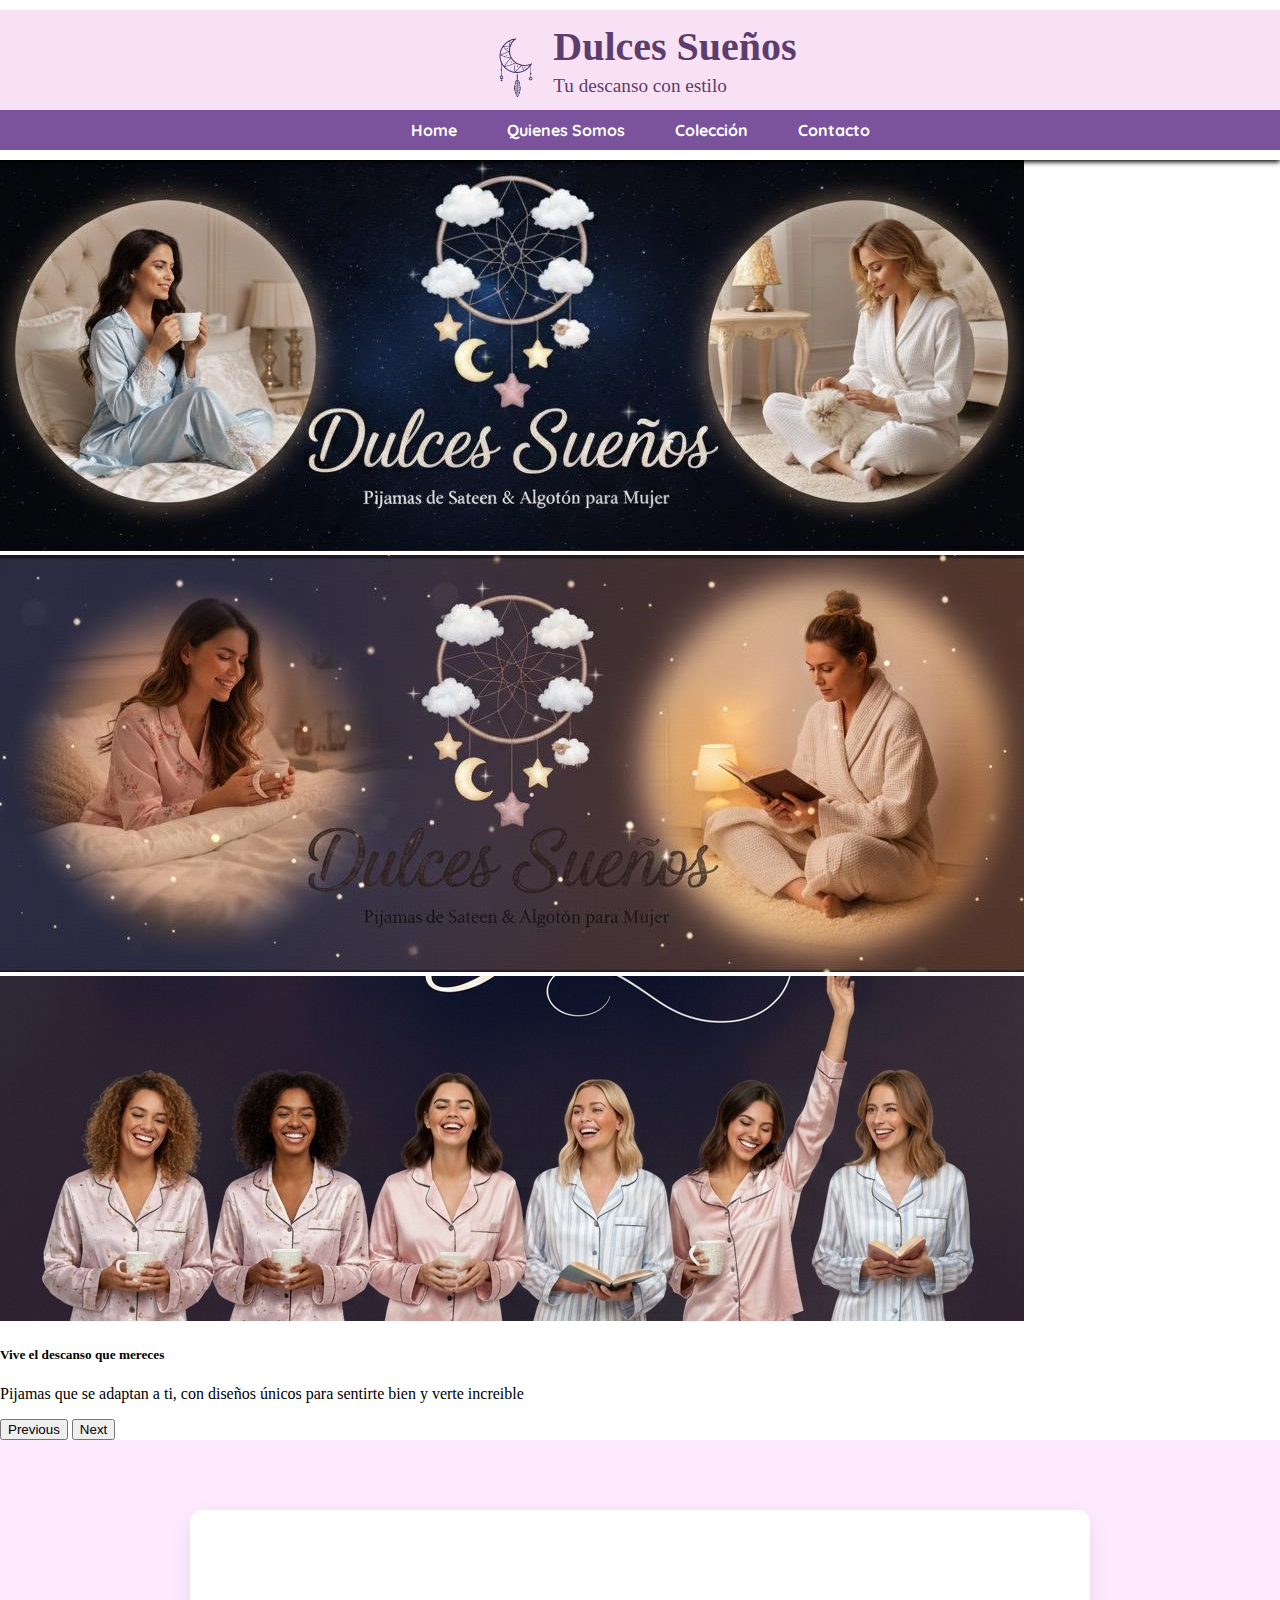
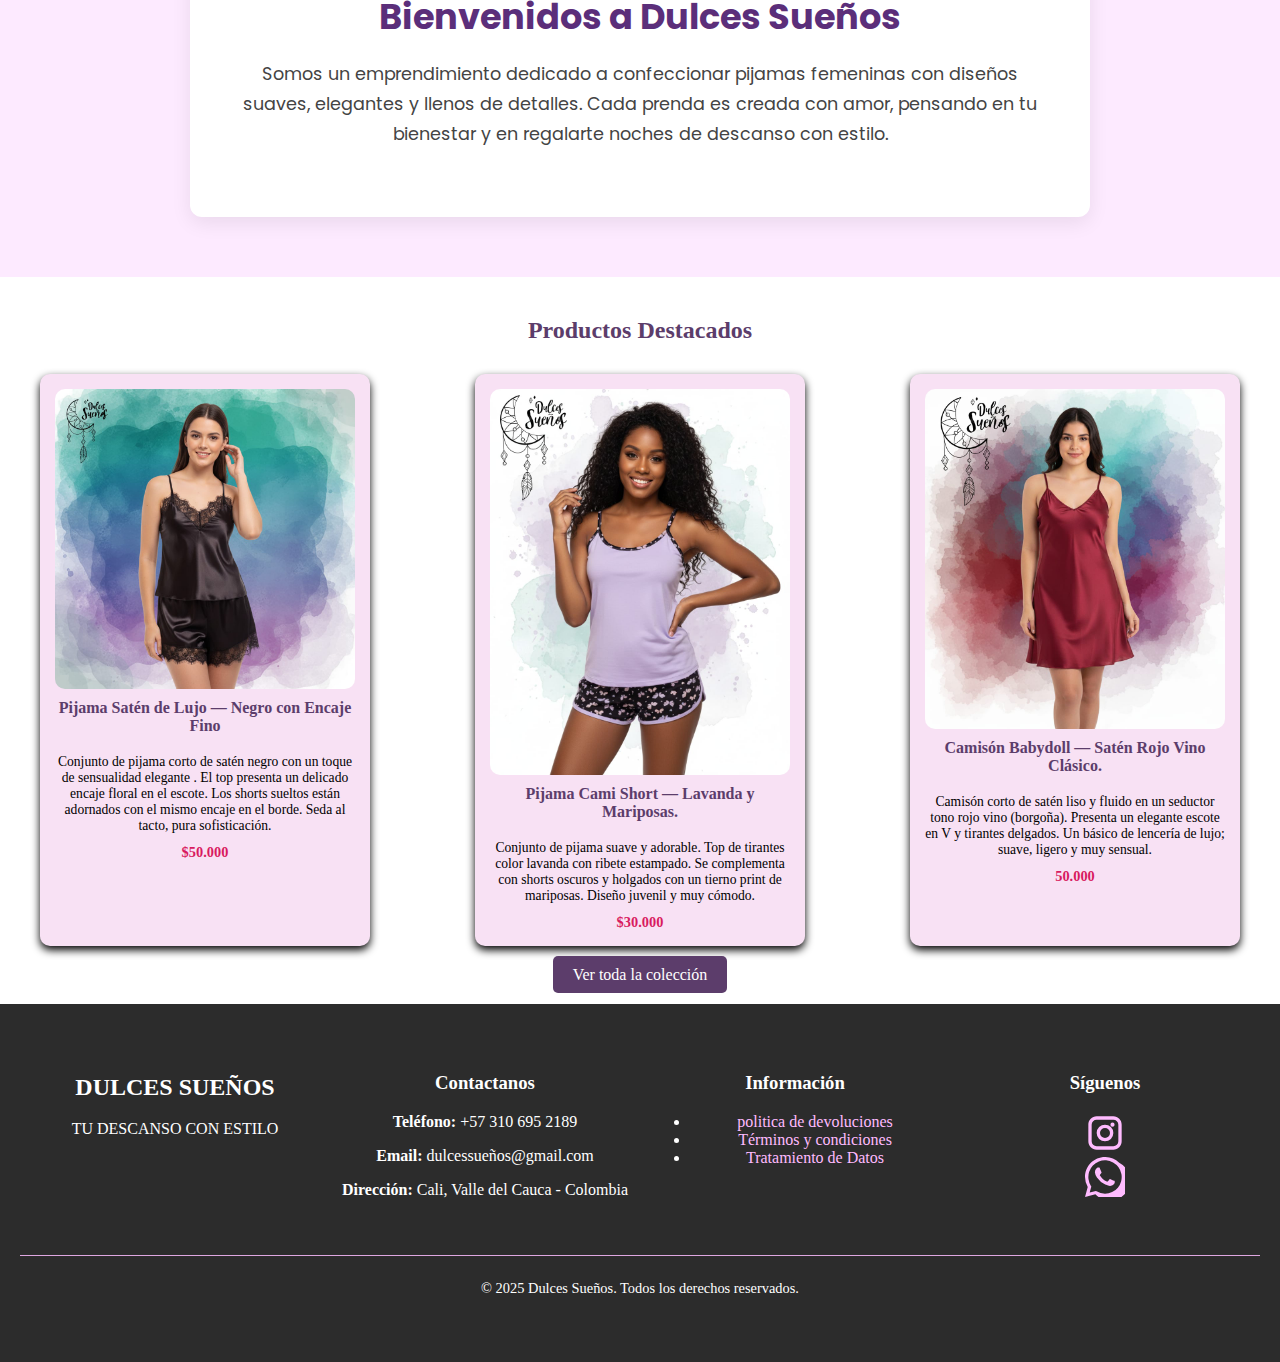
<file: index.html>
<!DOCTYPE html>
<html lang="es">
<head>
    <meta charset="UTF-8">
    <meta http-equiv="X-UA-Compatible" content="IE=edge">
    <meta name="viewport" content="width=device-width, initial-scale=1.0">
    <link rel="icon" type="image/x-icon" href="assets/img/logo favicoin.ico">  
    <title>PIJAMAS_DULCES_SUEÑOS</title>
    <meta name="author" content="Jesus">
    <link rel="stylesheet" href="css/style.css">
    <link href="https://cdn.jsdelivr.net/npm/bootstrap@5.3.8/dist/css/bootstrap.min.css" rel="stylesheet" integrity="sha384-sRIl4kxILFvY47J16cr9ZwB07vP4J8+LH7qKQnuqkuIAvNWLzeN8tE5YBujZqJLB" crossorigin="anonymous">
    <link href="https://fonts.googleapis.com/css2?family=Quicksand:wght@500&display=swap" rel="stylesheet">
    <link href="https://fonts.googleapis.com/css2?family=Poppins:wght@300;400;500;600&display=swap" rel="stylesheet">
    <link href="https://fonts.googleapis.com/css2?family=Montserrat:wght@400;700&display=swap" rel="stylesheet">
    <link href="https://fonts.googleapis.com/css2?family=Montserrat:wght@400;700&display=swap" rel="stylesheet">

    
</head>
<body>

    <header class="header">
        <div class="header-container">
            <div class="logo">
                <img src="assets/img/logo.png" alt="logo">
                <div class="logo-text">
                    <h1>Dulces Sueños</h1>
                    <p>Tu descanso con estilo</p>
                </div>
            </div>
        

            <nav>
                <ul class="nav-menu">
                    <li><a href="index.html">Home</a></li>
                    <li><a href="Nosotros.html">Quienes Somos</a></li>
                    <li><a href="Coleccion.html">Colección</a></li>
                    <li><a href="Contacto.html">Contacto</a></li>
                </ul>

            </nav>

        </div>

    </header>

    <div id="margen carrousel"></div>

    <div id="carouselExampleCaptions" class="carousel slide">
  <div class="carousel-indicators">
    <button type="button" data-bs-target="#carouselExampleCaptions" data-bs-slide-to="0" class="active" aria-current="true" aria-label="Slide 1"></button>
    <button type="button" data-bs-target="#carouselExampleCaptions" data-bs-slide-to="1" aria-label="Slide 2"></button>
    <button type="button" data-bs-target="#carouselExampleCaptions" data-bs-slide-to="2" aria-label="Slide 3"></button>
  </div>
  <div class="carousel-inner">
    <div class="carousel-item active">
      <img src="assets/img/bannerdulcessueños2.jpeg" class="d-block w-100" alt="banner1">
      <div class="carousel-caption d-none d-md-block">
       <!--<h5>Descubre la comodidad con estilo</h5>
        <p>Pijamas hechas con amor, para acompañarte en tus momentos mas dulces.</p>-->
      </div>
    </div>
    <div class="carousel-item">
      <img src="assets/img/bannerdulcessueñossecundario.jpeg" class="d-block w-100" alt="banner2">
      <div class="carousel-caption d-none d-md-block">
        <!--<h5>Dulces sueños, máximo confort</h5>
        <p>Disfruta cada noche con nuestras pijamas suaves, ligeras y llenas de encanto</p>-->
      </div>
    </div>
    <div class="carousel-item">
      <img src="assets/img/bannerdulcessueños3.jpeg" class="d-block w-100" alt="banner3">
      <div class="carousel-caption d-none d-md-block">
        <h5>Vive el descanso que mereces</h5>
        <p>Pijamas que se adaptan a ti, con diseños únicos para sentirte bien y verte increible</p>
      </div>
    </div>
  </div>
  <button class="carousel-control-prev" type="button" data-bs-target="#carouselExampleCaptions" data-bs-slide="prev">
    <span class="carousel-control-prev-icon" aria-hidden="true"></span>
    <span class="visually-hidden">Previous</span>
  </button>
  <button class="carousel-control-next" type="button" data-bs-target="#carouselExampleCaptions" data-bs-slide="next">
    <span class="carousel-control-next-icon" aria-hidden="true"></span>
    <span class="visually-hidden">Next</span>
  </button>
</div>


    <!--
    <section class="carousel">
        <div class="slides">
            <img src="assets/img/pijama 1.jpg" alt="pijama de satin negro 1">
            <img src="assets/img/pijama 2.jpg" alt="pijama de sarin estampada 2">
            <img src="assets/img/pijama 3.jpg" alt="pijama de satin rosado 3">
        </div>
        <div class="carousel-text">
            <h2>Descubre la comodidad con estilo</h2>
            <p>Pijamas hechas con amor, para acompañarte en tus momentos mas dulces</p>
            <a href="Colección.html" class="btn-ver">Ver Colección</a>
        </div>
    </section>
    -->
    <section class="intro">
        <div class="intro-container">
            <h2 class="intro-title">Bienvenidos a Dulces Sueños</h2>
            <p class="intro-text">
                Somos un emprendimiento dedicado a confeccionar pijamas femeninas con diseños suaves, 
                elegantes y llenos de detalles. Cada prenda es creada con amor, pensando en tu bienestar 
                y en regalarte noches de descanso con estilo.
            </p>
        </div>
    </section>


    

    <section class="destacado">
        <h2>Productos Destacados</h2>
        <div class="destacado-grid">

            <div class="destacado-card">
                <img src="assets/img/PIJAMA 10.jpg" alt="pijama 10">
                <h3>Pijama Satén de Lujo — Negro con Encaje Fino</h3>
                <p>Conjunto de pijama corto de satén negro con un toque de sensualidad elegante . El top presenta un delicado encaje floral en el escote. Los shorts sueltos están adornados con el mismo encaje en el borde. Seda al tacto, pura sofisticación.</p>
                <span class="price">$50.000</span>
            </div>

            <div class="destacado-card">
                <img src="assets/img/PIJAMA 3.jpg" alt="pijama 3">
                <h3>Pijama Cami Short — Lavanda y Mariposas.</h3>
                <p>Conjunto de pijama suave y adorable. Top de tirantes color lavanda con ribete estampado. Se complementa con shorts oscuros y holgados con un tierno print de mariposas. Diseño juvenil y muy cómodo.</p>
                <span class="price">$30.000</span>
            </div>

            <div class="destacado-card">
                <img src="assets/img/PIJAMA 5.jpg" alt="pijama 5">
                <h3>Camisón Babydoll — Satén Rojo Vino Clásico.</h3>
                <p>Camisón corto de satén liso y fluido en un seductor tono rojo vino (borgoña). Presenta un elegante escote en V y tirantes delgados. Un básico de lencería de lujo; suave, ligero y muy sensual.</p>
                <span class="price">50.000</span>
            </div>
            
        </div>
        <div class="ver-coleccion">
            <a href="Coleccion.html" class="btn-ver">Ver toda la colección</a>
        </div>
    </section>
    
<footer class="footer">
    <div class="footer-top">
        <div class="footer-logo">
            <h2>DULCES SUEÑOS</h2>
            <P>TU DESCANSO CON ESTILO</P>
        </div>

        <div class="footer-contacto">
    
            <h3>Contactanos</h3>
            <p><strong>Teléfono:</strong> +57 310 695 2189</p>
            <p><strong>Email:</strong> dulcessueños@gmail.com</p>
            <p><strong>Dirección:</strong> Cali, Valle del Cauca - Colombia</p>
        </div>

        <div class="footer-info"> 
            <h3>Información</h3>
            <ul>
                <li><a href="politicadevolucion.html" target="_blank" rel="noopener noreferrer">politica de devoluciones</a></li>
                <li><a href="terminosycondiciones.html" target="_blank" rel="noopener noreferrer">Términos y condiciones</a></li>
                <li><a href="tratamientodedatos.html" target="_blank" rel="noopener noreferrer">Tratamiento de Datos</a></li>
            </ul>
        </div>
        
        <div class="footer-social">
            <h3>Síguenos</h3>
            <a href="https://www.instagram.com/_dulces_suenos_pijamas?igsh=MXZkaTM3bnB1a2Uzag==" target="_blank"><svg xmlns="http://www.w3.org/2000/svg" width="40" height="40" viewBox="0 0 24 24" fill="currentColor">
            <path d="M7 2C4.243 2 2 4.243 2 7v10c0 2.757 2.243 5 5 5h10c2.757 0 5-2.243 5-5V7c0-2.757-2.243-5-5-5H7zm10 2a3 3 0 0 1 3 3v10a3 3 0 0 1-3 3H7a3 3 0 0 1-3-3V7a3 3 0 0 1 3-3h10zm-5 3a5 5 0 1 0 0 10 5 5 0 0 0 0-10zm0 2a3 3 0 1 1 0 6 3 3 0 0 1 0-6zm4.5-.75a1.25 1.25 0 1 0 0-2.5 1.25 1.25 0 0 0 0 2.5z"/>
            </svg></a>
            <br>
            <a href="https://wa.me/573106952189" target="_blank">
                <svg xmlns="http://www.w3.org/2000/svg" width="40" height="40" viewBox="0 0 24 24" fill="currentColor">
                    <path d="M20.52 3.48A11.85 11.85 0 0 0 12 0C5.37 0 0 5.37 0 12a11.9 11.9 0 0 0 1.64 6L0 24l6.26-1.64A12 12 0 1 0 20.52 3.48zM12 22a10 10 0 0 1-5.11-1.4l-.36-.21-3.72.97.99-3.63-.23-.37A10 10 0 1 1 12 22zm5.27-7.73c-.29-.15-1.72-.85-1.99-.95s-.46-.15-.65.15-.75.95-.92 1.15-.34.22-.63.07a8.2 8.2 0 0 1-2.42-1.49 9.06 9.06 0 0 1-1.68-2.09c-.17-.29 0-.45.13-.6l.46-.54c.15-.15.2-.29.3-.49s.05-.37-.02-.52-.65-1.55-.89-2.12-.47-.46-.65-.47h-.56a1.1 1.1 0 0 0-.79.37 3.31 3.31 0 0 0-1.03 2.46 5.77 5.77 0 0 0 1.23 3.05 13.28 13.28 0 0 0 5 4.3c.7.3 1.24.48 1.67.61a4 4 0 0 0 1.83.11 3 3 0 0 0 2-1.38 2.42 2.42 0 0 0 .17-1.38c-.07-.15-.26-.22-.55-.37z"/>
                </svg>
            </a>
            <br>
           
        </div>
    </div>    
    <div class="footer-bottom">
        <p>&copy; 2025 Dulces Sueños. Todos los derechos reservados.</p>
    </div>

</footer>

<script src="https://cdn.jsdelivr.net/npm/bootstrap@5.3.8/dist/js/bootstrap.bundle.min.js" integrity="sha384-FKyoEForCGlyvwx9Hj09JcYn3nv7wiPVlz7YYwJrWVcXK/BmnVDxM+D2scQbITxI" crossorigin="anonymous"></script>
</body> 
</html>
</file>
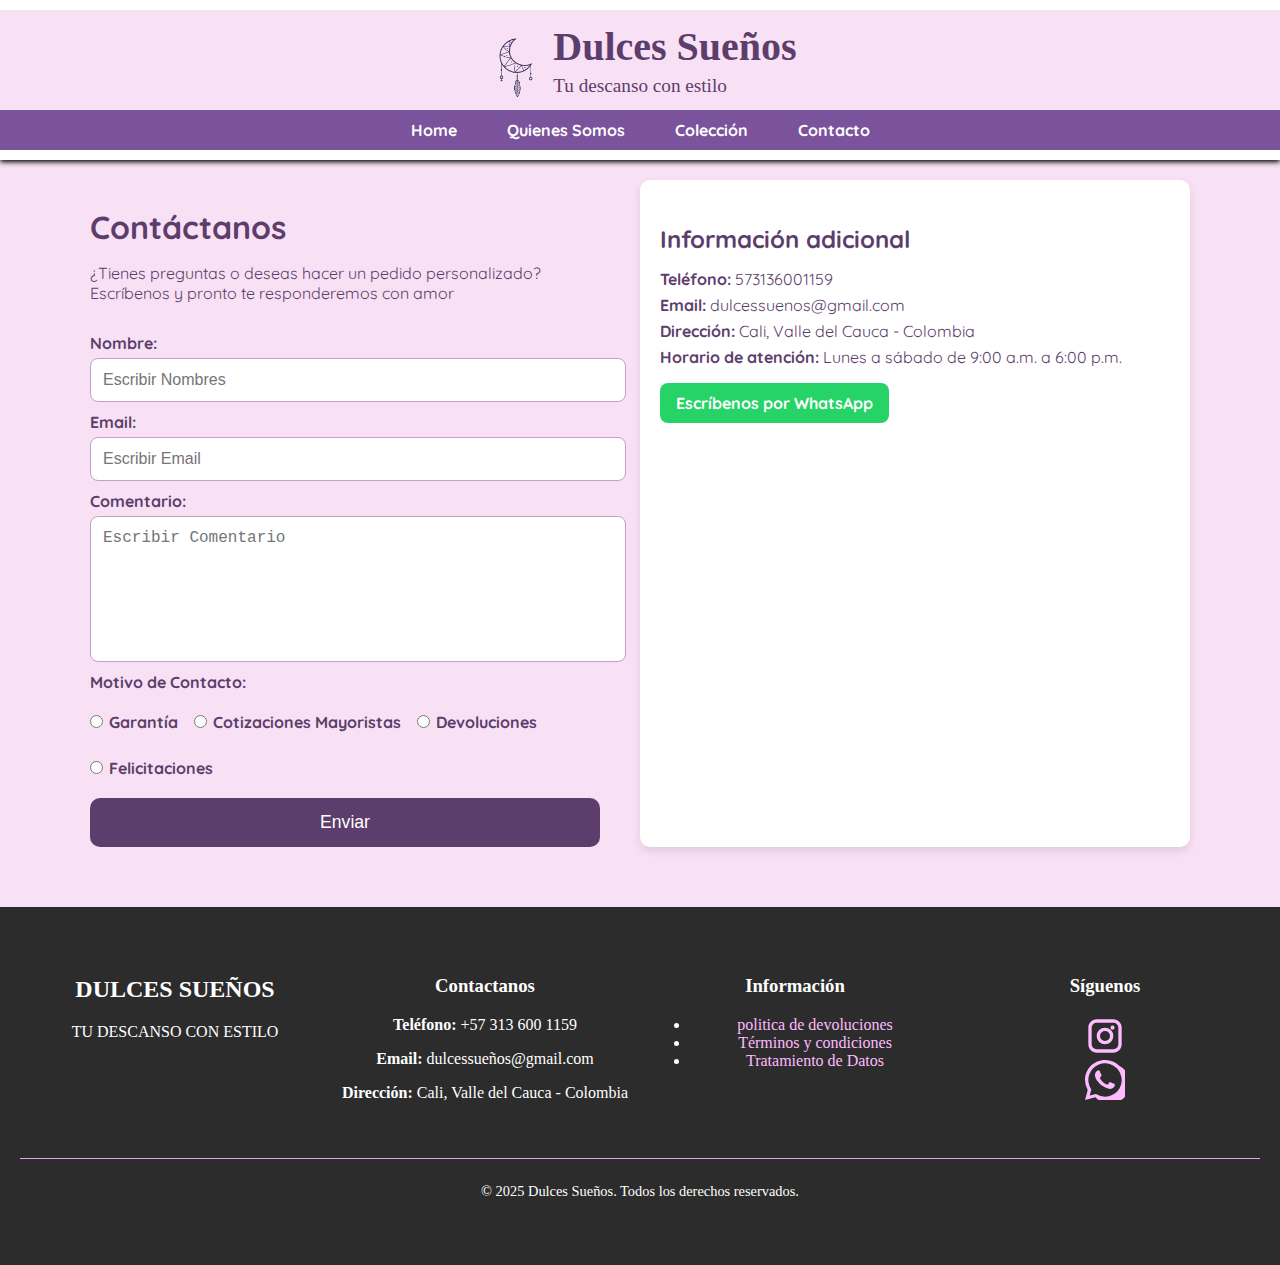
<file: Contacto.html>
<!DOCTYPE html>
<html lang="es">
<head>
     <meta charset="UTF-8">
    <meta http-equiv="X-UA-Compatible" content="IE=edge">
    <meta name="viewport" content="width=device-width, initial-scale=1.0">
    <link rel="icon" type="image/x-icon" href="assets/img/logo favicoin.ico">  
    <title>PIJAMAS_DULCES_SUEÑOS</title>
    <meta name="author" content="Jesus">
    <link rel="stylesheet" href="css/style.css">
    <link href="https://cdn.jsdelivr.net/npm/bootstrap@5.3.8/dist/css/bootstrap.min.css" rel="stylesheet" integrity="sha384-sRIl4kxILFvY47J16cr9ZwB07vP4J8+LH7qKQnuqkuIAvNWLzeN8tE5YBujZqJLB" crossorigin="anonymous">
    <link href="https://fonts.googleapis.com/css2?family=Quicksand:wght@500&display=swap" rel="stylesheet">
    <link href="https://fonts.googleapis.com/css2?family=Poppins:wght@300;400;500;600&display=swap" rel="stylesheet">
    <link href="https://fonts.googleapis.com/css2?family=Montserrat:wght@400;700&display=swap" rel="stylesheet">
    <link href="https://fonts.googleapis.com/css2?family=Montserrat:wght@400;700&display=swap" rel="stylesheet">

</head>
<body>

    <header class="header">
         <div class="header-container">
            <div class="logo">
                <img src="assets/img/logo.png" alt="logo">
                <div class="logo-text">
                    <h1>Dulces Sueños</h1>
                    <p>Tu descanso con estilo</p>
                </div>
            </div>


            <nav>
                <ul class="nav-menu">
                    <li><a href="index.html">Home</a></li>
                    <li><a href="Nosotros.html">Quienes Somos</a></li>
                    <li><a href="Coleccion.html">Colección</a></li>
                    <li><a href="Contacto.html">Contacto</a></li>
                </ul>

            </nav>
        </div>

    </header>
    
    <section class="contact-section">
        <div class="contact-container">

        
        <div class="form-side">
            <h2>Contáctanos</h2>
            <p>¿Tienes preguntas o deseas hacer un pedido personalizado? <br> Escríbenos y pronto te responderemos con amor</p>
        
            <form>
                <label for="nombre">Nombre:</label>
                <input type="text" id="nombre" name="nombre" placeholder="Escribir Nombres" required>

                <label for="mail">Email:</label>
                <input type="email" id="mail" name="mail" placeholder="Escribir Email" required>

                <label for="comentario">Comentario:</label>
                <textarea name="comentario" id="comentario" placeholder="Escribir Comentario" required></textarea>

                <label>Motivo de Contacto:</label>
                <div class="radio-group">
                    <label class="radio-item">
                        <input type="radio" name="motivo" value="Garantía"> Garantía
                    </label>
                    <label class="radio-item">
                        <input type="radio" name="motivo" value="Cotizaciones Mayoristas"> Cotizaciones Mayoristas
                    </label>
                    <label class="radio-item">
                        <input type="radio" name="motivo" value="Devoluciones"> Devoluciones
                    </label>
                    <label class="radio-item">
                        <input type="radio" name="motivo" value="Felicitaciones"> Felicitaciones
                    </label>
                </div>    

                <input type="submit" value="Enviar">
            </form>
        </div>

        
            <div class="info-side">
                <h3>Información adicional</h3>
                <p><strong>Teléfono:</strong> 573136001159</p>
                <p><strong>Email:</strong> dulcessuenos@gmail.com</p>
                <p><strong>Dirección:</strong> Cali, Valle del Cauca - Colombia</p>
                <p><strong>Horario de atención:</strong> Lunes a sábado de 9:00 a.m. a 6:00 p.m.</p>

                <a href="https://wa.me/573136001159" class="whatsapp-btn" target="_blank">Escríbenos por WhatsApp</a>
            </div>
        </div>
    </section> 




    
    <footer class="footer">
        <div class="footer-top">
            <div class="footer-logo">
                <h2>DULCES SUEÑOS</h2>
                <P>TU DESCANSO CON ESTILO</P>
            </div>

            <div class="footer-contacto">
    
                <h3>Contactanos</h3>
                <p><strong>Teléfono:</strong> +57 313 600 1159</p>
                <p><strong>Email:</strong> dulcessueños@gmail.com</p>
                <p><strong>Dirección:</strong> Cali, Valle del Cauca - Colombia</p>
            </div>

            <div class="footer-info"> 
                <h3>Información</h3>
                <ul>
                    <li><a href="politicadevolucion.html" target="_blank" rel="noopener noreferrer">politica de devoluciones</a></li>
                <li><a href="terminosycondiciones.html" target="_blank" rel="noopener noreferrer">Términos y condiciones</a></li>
                <li><a href="tratamientodedatos.html" target="_blank" rel="noopener noreferrer">Tratamiento de Datos</a></li>
        
                </ul>
            </div>
        
            <div class="footer-social">
            <h3>Síguenos</h3>
            <a href="https://www.instagram.com/_dulces_suenos_pijamas?igsh=MXZkaTM3bnB1a2Uzag==" target="_blank"><svg xmlns="http://www.w3.org/2000/svg" width="40" height="40" viewBox="0 0 24 24" fill="currentColor">
            <path d="M7 2C4.243 2 2 4.243 2 7v10c0 2.757 2.243 5 5 5h10c2.757 0 5-2.243 5-5V7c0-2.757-2.243-5-5-5H7zm10 2a3 3 0 0 1 3 3v10a3 3 0 0 1-3 3H7a3 3 0 0 1-3-3V7a3 3 0 0 1 3-3h10zm-5 3a5 5 0 1 0 0 10 5 5 0 0 0 0-10zm0 2a3 3 0 1 1 0 6 3 3 0 0 1 0-6zm4.5-.75a1.25 1.25 0 1 0 0-2.5 1.25 1.25 0 0 0 0 2.5z"/>
            </svg></a>
            <br>
            <a href="https://wa.me/573136001159" target="_blank">
                <svg xmlns="http://www.w3.org/2000/svg" width="40" height="40" viewBox="0 0 24 24" fill="currentColor">
                    <path d="M20.52 3.48A11.85 11.85 0 0 0 12 0C5.37 0 0 5.37 0 12a11.9 11.9 0 0 0 1.64 6L0 24l6.26-1.64A12 12 0 1 0 20.52 3.48zM12 22a10 10 0 0 1-5.11-1.4l-.36-.21-3.72.97.99-3.63-.23-.37A10 10 0 1 1 12 22zm5.27-7.73c-.29-.15-1.72-.85-1.99-.95s-.46-.15-.65.15-.75.95-.92 1.15-.34.22-.63.07a8.2 8.2 0 0 1-2.42-1.49 9.06 9.06 0 0 1-1.68-2.09c-.17-.29 0-.45.13-.6l.46-.54c.15-.15.2-.29.3-.49s.05-.37-.02-.52-.65-1.55-.89-2.12-.47-.46-.65-.47h-.56a1.1 1.1 0 0 0-.79.37 3.31 3.31 0 0 0-1.03 2.46 5.77 5.77 0 0 0 1.23 3.05 13.28 13.28 0 0 0 5 4.3c.7.3 1.24.48 1.67.61a4 4 0 0 0 1.83.11 3 3 0 0 0 2-1.38 2.42 2.42 0 0 0 .17-1.38c-.07-.15-.26-.22-.55-.37z"/>
                </svg>
            </a>
            <br>
           
        </div>
        </div>    
        <div class="footer-bottom">
            <p>&copy; 2025 Dulces Sueños. Todos los derechos reservados.</p>
        </div>

</footer>

<script src="https://cdn.jsdelivr.net/npm/bootstrap@5.3.8/dist/js/bootstrap.bundle.min.js" integrity="sha384-FKyoEForCGlyvwx9Hj09JcYn3nv7wiPVlz7YYwJrWVcXK/BmnVDxM+D2scQbITxI" crossorigin="anonymous"></script>

</body> 

</html>
</file>
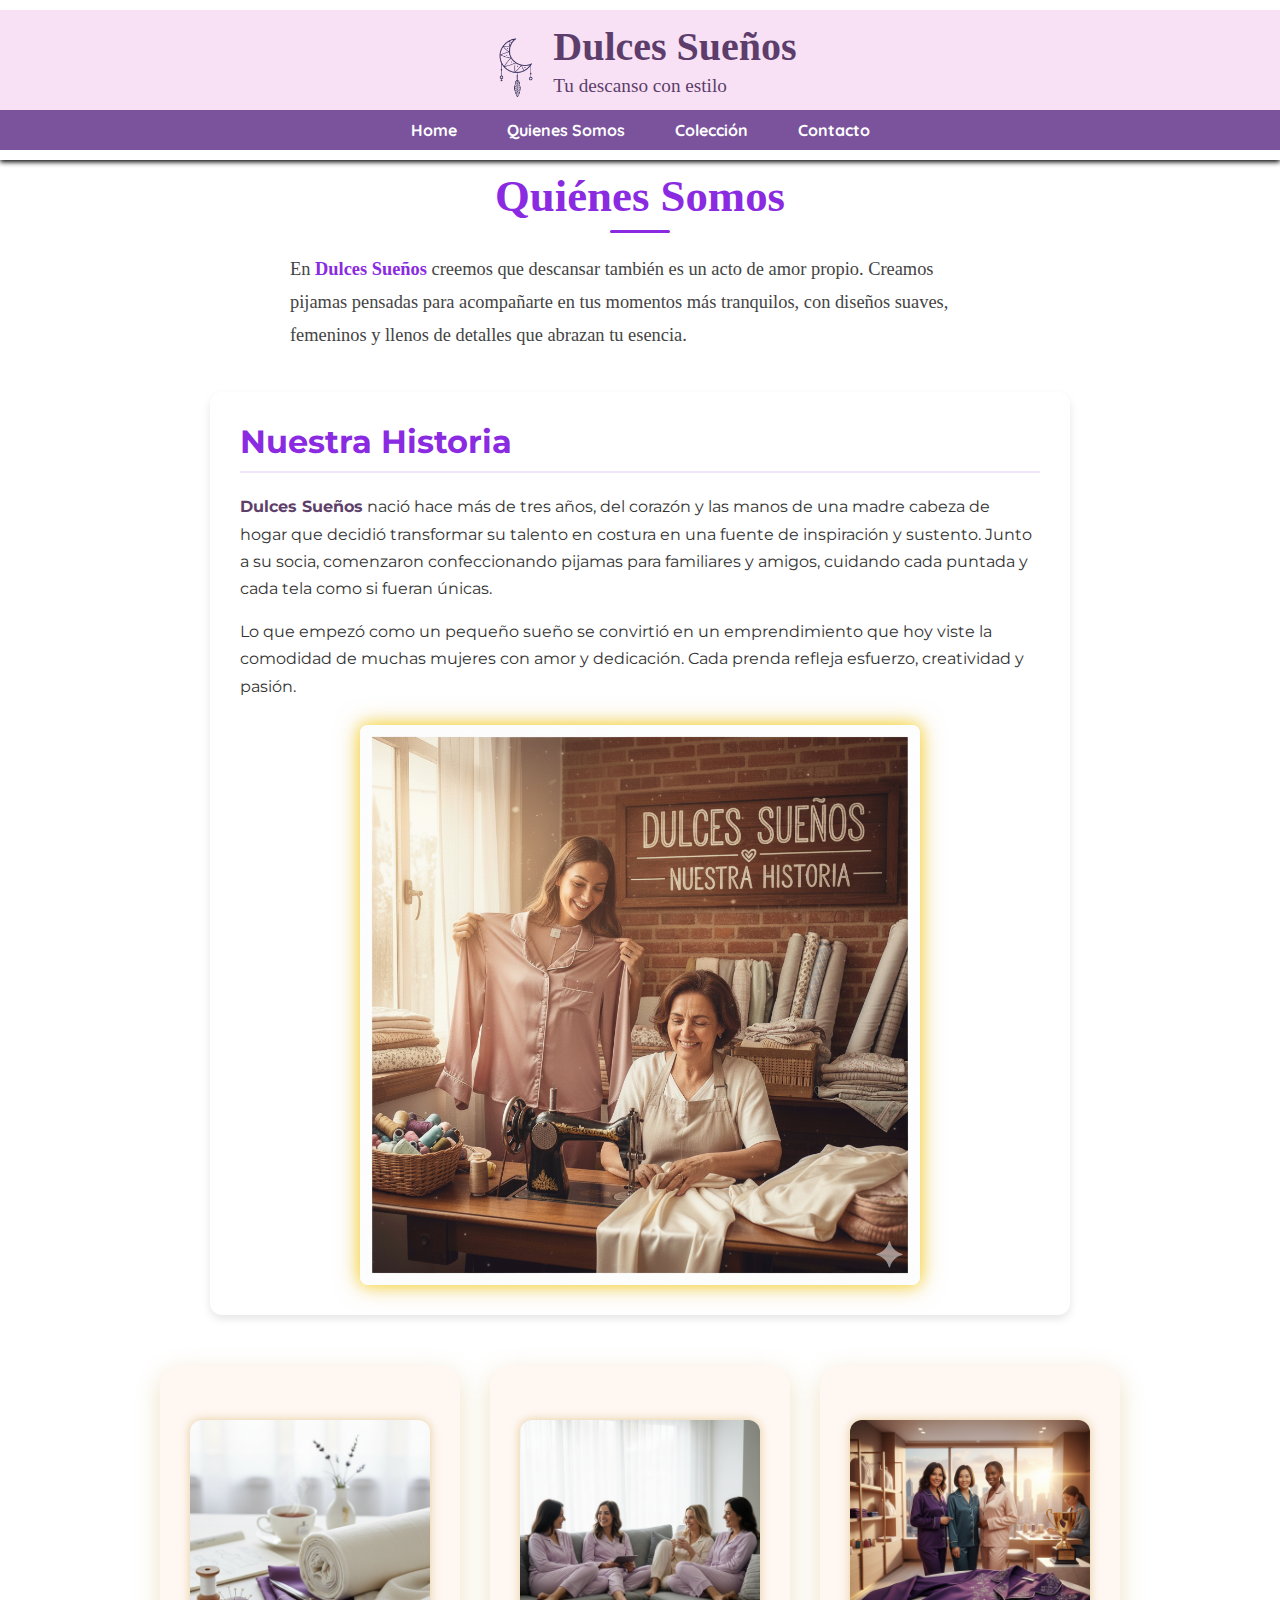
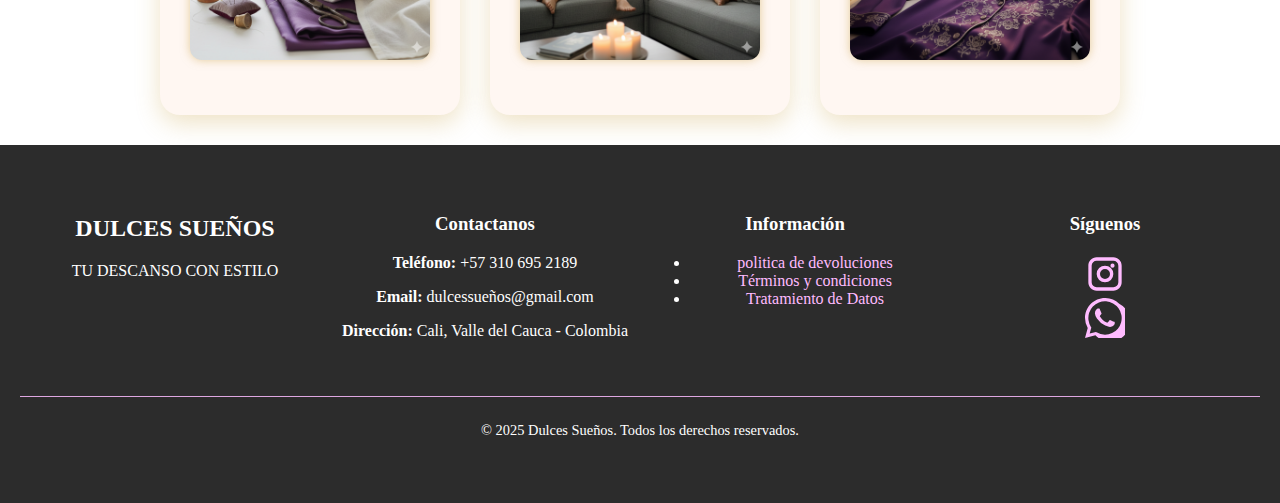
<file: Nosotros.html>
<!DOCTYPE html>
<html lang="es">
<head>
     <meta charset="UTF-8">
    <meta http-equiv="X-UA-Compatible" content="IE=edge">
    <meta name="viewport" content="width=device-width, initial-scale=1.0">
    <link rel="icon" type="image/x-icon" href="assets/img/logo favicoin.ico">  
    <title>PIJAMAS_DULCES_SUEÑOS</title>
    <meta name="author" content="Jesus">
    <link rel="stylesheet" href="css/style.css">
    <link href="https://cdn.jsdelivr.net/npm/bootstrap@5.3.8/dist/css/bootstrap.min.css" rel="stylesheet" integrity="sha384-sRIl4kxILFvY47J16cr9ZwB07vP4J8+LH7qKQnuqkuIAvNWLzeN8tE5YBujZqJLB" crossorigin="anonymous">
    <link href="https://fonts.googleapis.com/css2?family=Quicksand:wght@500&display=swap" rel="stylesheet">
    <link href="https://fonts.googleapis.com/css2?family=Poppins:wght@300;400;500;600&display=swap" rel="stylesheet">
    <link href="https://fonts.googleapis.com/css2?family=Montserrat:wght@400;700&display=swap" rel="stylesheet">
    <link href="https://fonts.googleapis.com/css2?family=Montserrat:wght@400;700&display=swap" rel="stylesheet">

</head>
<body>

    <header class="header">
        <div class="header-container">
            <div class="logo">
                <img src="assets/img/logo.png" alt="logo">
                <div class="logo-text">
                    <h1>Dulces Sueños</h1>
                    <p>Tu descanso con estilo</p>
                </div>
            </div>

            <nav>
                <ul class="nav-menu">
                    <li><a href="index.html">Home</a></li>
                    <li><a href="Nosotros.html">Quienes Somos</a></li>
                    <li><a href="Coleccion.html">Colección</a></li>
                    <li><a href="Contacto.html">Contacto</a></li>
                </ul>

            </nav>
        </div>

    </header>
    
    <section class="about-section">
    <div class="about-container">

        <!-- Título sección -->
        <h2 class="section-quienes">Quiénes Somos</h2>

        <!-- Introducción -->
        <p class="intro-quienes">
            En <strong>Dulces Sueños</strong> creemos que descansar también es un acto de amor propio.
            Creamos pijamas pensadas para acompañarte en tus momentos más tranquilos, con diseños suaves, 
            femeninos y llenos de detalles que abrazan tu esencia.
        </p>

        <!-- Historia + Imagen -->
        <div class="about-content">

            <!-- Historia -->
            <div class="about-text-card">
    <h3>Nuestra Historia</h3>
    <p>
        <strong>Dulces Sueños</strong> nació hace más de tres años, del corazón y las manos de una madre 
        cabeza de hogar que decidió transformar su talento en costura en una fuente de inspiración y sustento.
        Junto a su socia, comenzaron confeccionando pijamas para familiares y amigos, cuidando cada puntada 
        y cada tela como si fueran únicas.
    </p>
    <p>
        Lo que empezó como un pequeño sueño se convirtió en un emprendimiento que hoy viste la comodidad de 
        muchas mujeres con amor y dedicación. Cada prenda refleja esfuerzo, creatividad y pasión.
    </p>
    <img src="assets/img/pijamas en saten.png" alt="fundadoras de Dulces Sueños">
</div>

        </div>

        <!-- Tarjetas flip: Nuestra Esencia, Misión, Visión -->
        <div class="values-flex">

            <!-- Nuestra Esencia -->
            <div class="flip-card">
                <div class="flip-card-inner">
                    <div class="flip-card-front">
                        <img src="assets/img/nuestra esencia.png" alt="Nuestra Esencia">
                    </div>
                    <div class="flip-card-back">
                        <h3>Nuestra Esencia</h3>
                        <p>
                            Valoramos la autenticidad, el detalle y la suavidad.
                            Trabajamos con telas de alta calidad como satín y algodón, buscando ofrecer prendas 
                            que combinen comodidad, elegancia y frescura.
                        </p>
                    </div>
                </div>
            </div>

            <!-- Misión -->
            <div class="flip-card">
                <div class="flip-card-inner">
                    <div class="flip-card-front">
                        <img src="assets/img/nuestra vision.png" alt="Misión">
                    </div>
                    <div class="flip-card-back">
                        <h3>Misión</h3>
                        <p>
                            Diseñar y confeccionar pijamas que brinden comodidad, elegancia y bienestar, inspirando 
                            a las mujeres a sentirse seguras y especiales incluso en sus momentos de descanso.
                        </p>
                    </div>
                </div>
            </div>

            <!-- Visión -->
            <div class="flip-card">
                <div class="flip-card-inner">
                    <div class="flip-card-front">
                        <img src="assets/img/vision.png" alt="Visión">
                    </div>
                    <div class="flip-card-back">
                        <h3>Visión</h3>
                        <p>
                            Ser una marca reconocida a nivel nacional por su calidad, creatividad y compromiso con 
                            la mujer moderna, que valora la belleza en los detalles y el amor por lo hecho a mano.
                        </p>
                    </div>
                </div>
            </div>

        </div>
    </div>
</section>



    
    
<footer class="footer">
    <div class="footer-top">
        <div class="footer-logo">
            <h2>DULCES SUEÑOS</h2>
            <P>TU DESCANSO CON ESTILO</P>
        </div>

        <div class="footer-contacto">
    
            <h3>Contactanos</h3>
            <p><strong>Teléfono:</strong> +57 310 695 2189</p>
            <p><strong>Email:</strong> dulcessueños@gmail.com</p>
            <p><strong>Dirección:</strong> Cali, Valle del Cauca - Colombia</p>
        </div>

        <div class="footer-info"> 
            <h3>Información</h3>
            <ul>
                <li><a href="politicadevolucion.html" target="_blank" rel="noopener noreferrer">politica de devoluciones</a></li>
                <li><a href="terminosycondiciones.html" target="_blank" rel="noopener noreferrer">Términos y condiciones</a></li>
                <li><a href="tratamientodedatos.html" target="_blank" rel="noopener noreferrer">Tratamiento de Datos</a></li>
        
            </ul>
        </div>
        
        <div class="footer-social">
            <h3>Síguenos</h3>
            <a href="https://www.instagram.com/_dulces_suenos_pijamas?igsh=MXZkaTM3bnB1a2Uzag==" target="_blank"><svg xmlns="http://www.w3.org/2000/svg" width="40" height="40" viewBox="0 0 24 24" fill="currentColor">
            <path d="M7 2C4.243 2 2 4.243 2 7v10c0 2.757 2.243 5 5 5h10c2.757 0 5-2.243 5-5V7c0-2.757-2.243-5-5-5H7zm10 2a3 3 0 0 1 3 3v10a3 3 0 0 1-3 3H7a3 3 0 0 1-3-3V7a3 3 0 0 1 3-3h10zm-5 3a5 5 0 1 0 0 10 5 5 0 0 0 0-10zm0 2a3 3 0 1 1 0 6 3 3 0 0 1 0-6zm4.5-.75a1.25 1.25 0 1 0 0-2.5 1.25 1.25 0 0 0 0 2.5z"/>
            </svg></a>
            <br>
            <a href="https://wa.me/573106952189" target="_blank">
                <svg xmlns="http://www.w3.org/2000/svg" width="40" height="40" viewBox="0 0 24 24" fill="currentColor">
                    <path d="M20.52 3.48A11.85 11.85 0 0 0 12 0C5.37 0 0 5.37 0 12a11.9 11.9 0 0 0 1.64 6L0 24l6.26-1.64A12 12 0 1 0 20.52 3.48zM12 22a10 10 0 0 1-5.11-1.4l-.36-.21-3.72.97.99-3.63-.23-.37A10 10 0 1 1 12 22zm5.27-7.73c-.29-.15-1.72-.85-1.99-.95s-.46-.15-.65.15-.75.95-.92 1.15-.34.22-.63.07a8.2 8.2 0 0 1-2.42-1.49 9.06 9.06 0 0 1-1.68-2.09c-.17-.29 0-.45.13-.6l.46-.54c.15-.15.2-.29.3-.49s.05-.37-.02-.52-.65-1.55-.89-2.12-.47-.46-.65-.47h-.56a1.1 1.1 0 0 0-.79.37 3.31 3.31 0 0 0-1.03 2.46 5.77 5.77 0 0 0 1.23 3.05 13.28 13.28 0 0 0 5 4.3c.7.3 1.24.48 1.67.61a4 4 0 0 0 1.83.11 3 3 0 0 0 2-1.38 2.42 2.42 0 0 0 .17-1.38c-.07-.15-.26-.22-.55-.37z"/>
                </svg>
            </a>
            <br>
           
        </div>
    </div>    
    <div class="footer-bottom">
        <p>&copy; 2025 Dulces Sueños. Todos los derechos reservados.</p>
    </div>

</footer>

<script src="https://cdn.jsdelivr.net/npm/bootstrap@5.3.8/dist/js/bootstrap.bundle.min.js" integrity="sha384-FKyoEForCGlyvwx9Hj09JcYn3nv7wiPVlz7YYwJrWVcXK/BmnVDxM+D2scQbITxI" crossorigin="anonymous"></script>

</body> 
</html>
</file>
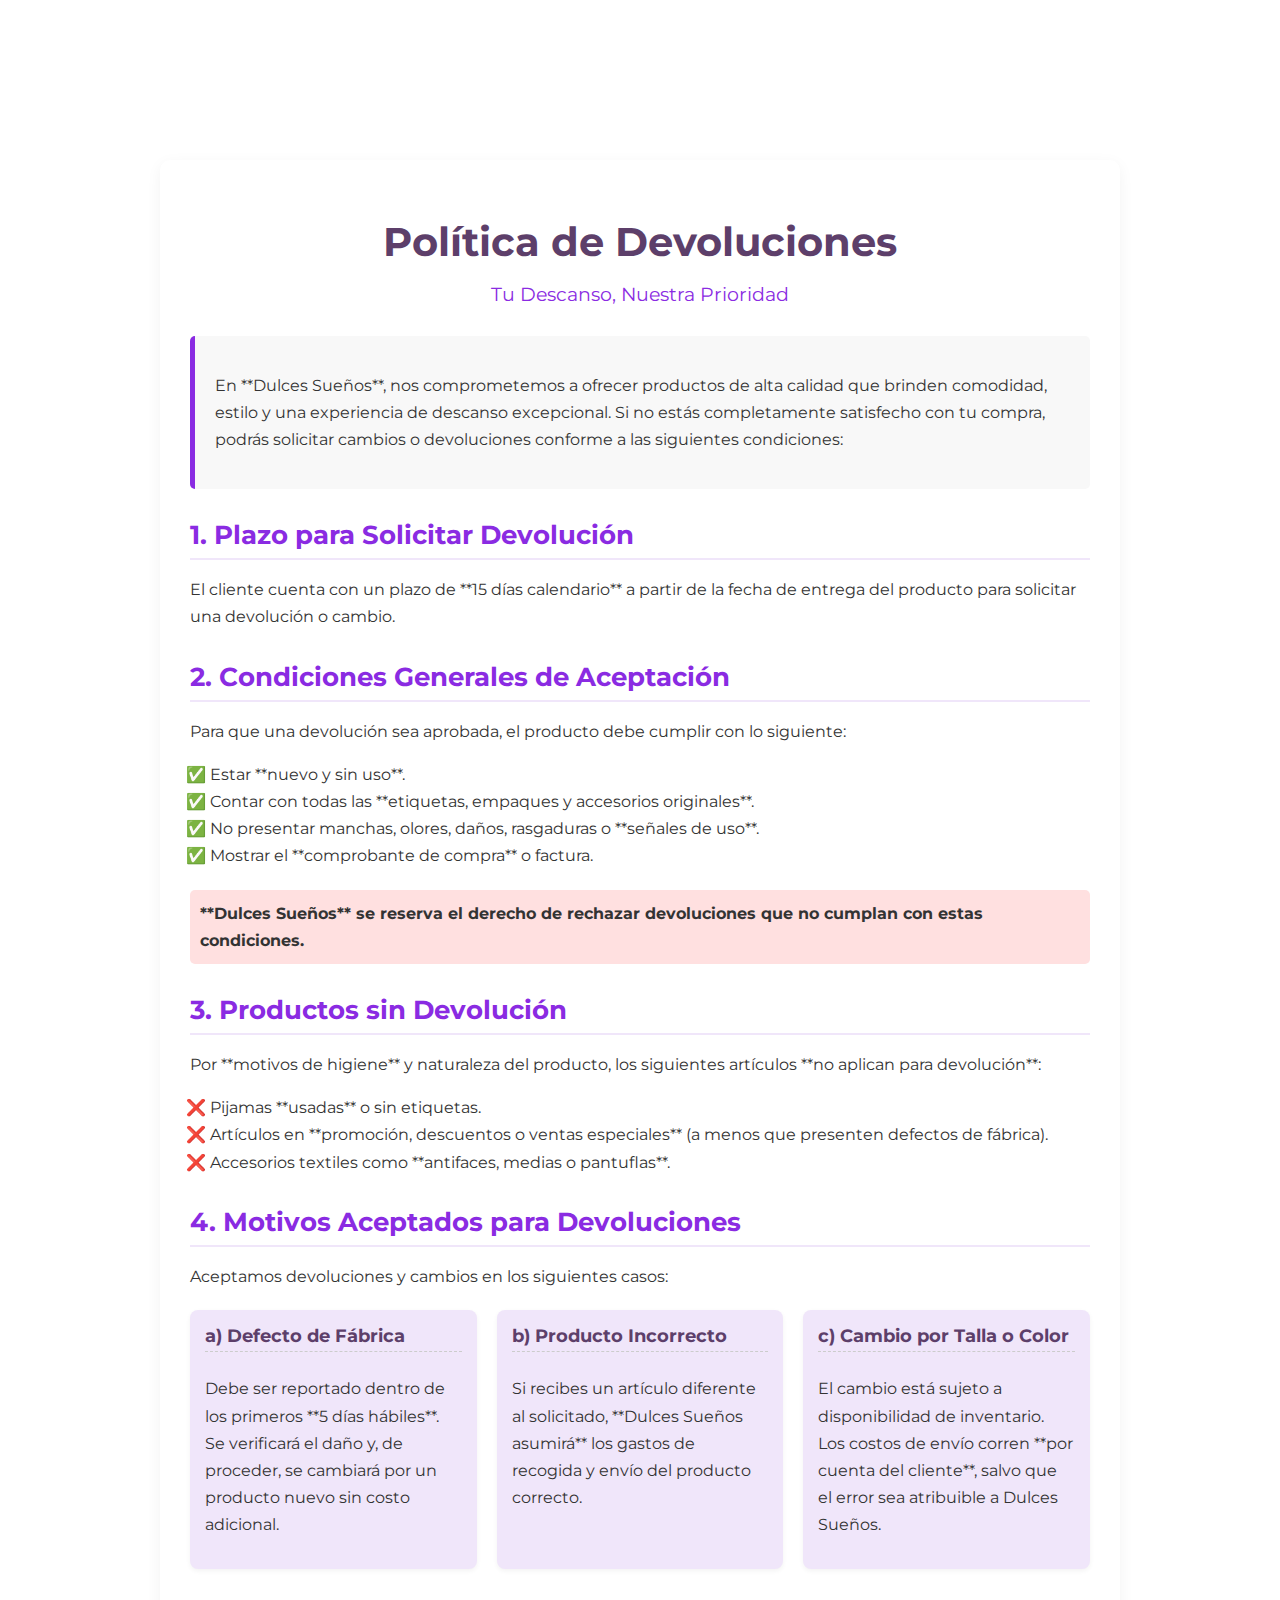
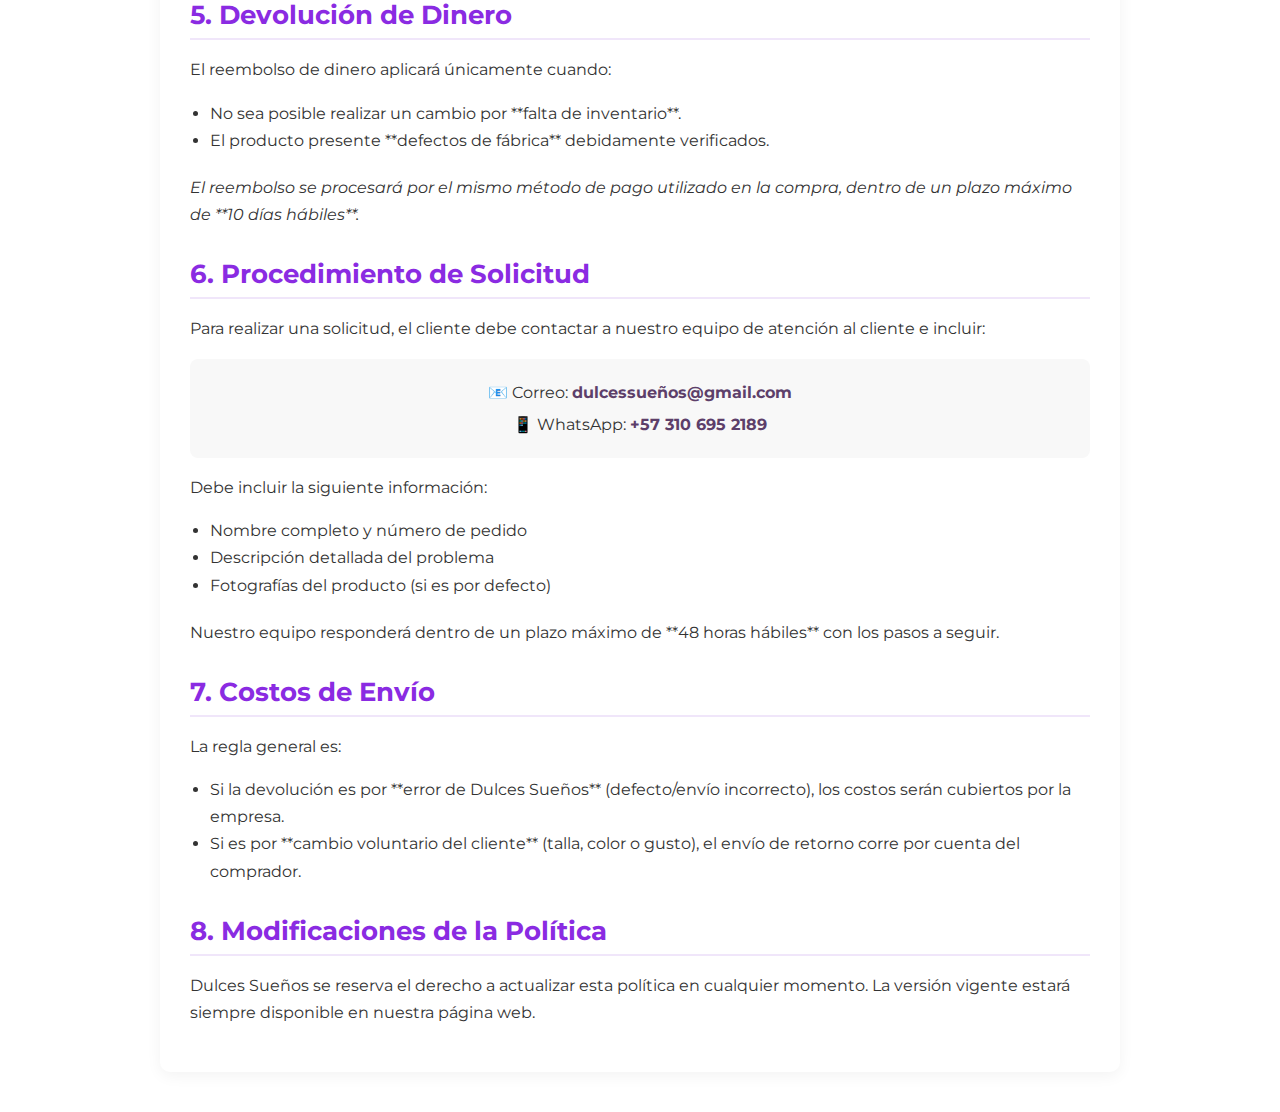
<file: politicadevolucion.html>
<!DOCTYPE html>
<html lang="en">
<head>
    <meta charset="UTF-8">
    <meta name="viewport" content="width=device-width, initial-scale=1.0">
    <title>Política de Devolución</title>
    <meta charset="UTF-8">
    <meta http-equiv="X-UA-Compatible" content="IE=edge">
    <meta name="viewport" content="width=device-width, initial-scale=1.0">
    <link rel="icon" type="image/x-icon" href="assets/img/logo favicoin.ico">  
    <title>PIJAMAS_DULCES_SUEÑOS</title>
    <meta name="author" content="Jesus">
    <link rel="stylesheet" href="css/style.css">
    <link href="https://cdn.jsdelivr.net/npm/bootstrap@5.3.8/dist/css/bootstrap.min.css" rel="stylesheet" integrity="sha384-sRIl4kxILFvY47J16cr9ZwB07vP4J8+LH7qKQnuqkuIAvNWLzeN8tE5YBujZqJLB" crossorigin="anonymous">
    <link href="https://fonts.googleapis.com/css2?family=Quicksand:wght@500&display=swap" rel="stylesheet">
    <link href="https://fonts.googleapis.com/css2?family=Poppins:wght@300;400;500;600&display=swap" rel="stylesheet">
    <link href="https://fonts.googleapis.com/css2?family=Montserrat:wght@400;700&display=swap" rel="stylesheet">
    <link href="https://fonts.googleapis.com/css2?family=Montserrat:wght@400;700&display=swap" rel="stylesheet">

</head>
<body>
    <section class="politica-container">
    <h1 class="politica-titulo">Política de Devoluciones</h1>
    <h2 class="politica-subtitulo">Tu Descanso, Nuestra Prioridad</h2>

    <div class="intro-box">
        <p>En **Dulces Sueños**, nos comprometemos a ofrecer productos de alta calidad que brinden comodidad, estilo y una experiencia de descanso excepcional. Si no estás completamente satisfecho con tu compra, podrás solicitar cambios o devoluciones conforme a las siguientes condiciones:</p>
    </div>

    <h3 class="seccion-titulo">1. Plazo para Solicitar Devolución</h3>
    <p>El cliente cuenta con un plazo de **15 días calendario** a partir de la fecha de entrega del producto para solicitar una devolución o cambio.</p>

    <h3 class="seccion-titulo">2. Condiciones Generales de Aceptación</h3>
    <p>Para que una devolución sea aprobada, el producto debe cumplir con lo siguiente:</p>
    <ul class="lista-condiciones">
        <li>Estar **nuevo y sin uso**.</li>
        <li>Contar con todas las **etiquetas, empaques y accesorios originales**.</li>
        <li>No presentar manchas, olores, daños, rasgaduras o **señales de uso**.</li>
        <li>Mostrar el **comprobante de compra** o factura.</li>
    </ul>
    <p class="nota-importante">**Dulces Sueños** se reserva el derecho de rechazar devoluciones que no cumplan con estas condiciones.</p>

    <h3 class="seccion-titulo">3. Productos sin Devolución</h3>
    <p>Por **motivos de higiene** y naturaleza del producto, los siguientes artículos **no aplican para devolución**:</p>
    <ul class="lista-no-dev">
        <li>Pijamas **usadas** o sin etiquetas.</li>
        <li>Artículos en **promoción, descuentos o ventas especiales** (a menos que presenten defectos de fábrica).</li>
        <li>Accesorios textiles como **antifaces, medias o pantuflas**.</li>
    </ul>

    <h3 class="seccion-titulo">4. Motivos Aceptados para Devoluciones</h3>
    <p>Aceptamos devoluciones y cambios en los siguientes casos:</p>

    <div class="motivos-grid">
        <div class="motivo-item">
            <h4>a) Defecto de Fábrica</h4>
            <p>Debe ser reportado dentro de los primeros **5 días hábiles**. Se verificará el daño y, de proceder, se cambiará por un producto nuevo sin costo adicional.</p>
        </div>
        <div class="motivo-item">
            <h4>b) Producto Incorrecto</h4>
            <p>Si recibes un artículo diferente al solicitado, **Dulces Sueños asumirá** los gastos de recogida y envío del producto correcto.</p>
        </div>
        <div class="motivo-item">
            <h4>c) Cambio por Talla o Color</h4>
            <p>El cambio está sujeto a disponibilidad de inventario. Los costos de envío corren **por cuenta del cliente**, salvo que el error sea atribuible a Dulces Sueños.</p>
        </div>
    </div>
    
    <h3 class="seccion-titulo">5. Devolución de Dinero</h3>
    <p>El reembolso de dinero aplicará únicamente cuando:</p>
    <ul>
        <li>No sea posible realizar un cambio por **falta de inventario**.</li>
        <li>El producto presente **defectos de fábrica** debidamente verificados.</li>
    </ul>
    <p class="reembolso-nota">El reembolso se procesará por el mismo método de pago utilizado en la compra, dentro de un plazo máximo de **10 días hábiles**.</p>
    
    <h3 class="seccion-titulo">6. Procedimiento de Solicitud</h3>
    <p>Para realizar una solicitud, el cliente debe contactar a nuestro equipo de atención al cliente e incluir:</p>
    
    <div class="contacto-box">
        <p>📧 Correo: <strong>dulcessueños@gmail.com</strong></p>
        <p>📱 WhatsApp: <strong>+57 310 695 2189</strong></p>
    </div>
    
    <p>Debe incluir la siguiente información:</p>
    <ul class="lista-solicitud">
        <li>Nombre completo y número de pedido</li>
        <li>Descripción detallada del problema</li>
        <li>Fotografías del producto (si es por defecto)</li>
    </ul>
    <p>Nuestro equipo responderá dentro de un plazo máximo de **48 horas hábiles** con los pasos a seguir.</p>

    <h3 class="seccion-titulo">7. Costos de Envío</h3>
    <p>La regla general es:</p>
    <ul>
        <li>Si la devolución es por **error de Dulces Sueños** (defecto/envío incorrecto), los costos serán cubiertos por la empresa.</li>
        <li>Si es por **cambio voluntario del cliente** (talla, color o gusto), el envío de retorno corre por cuenta del comprador.</li>
    </ul>

    <h3 class="seccion-titulo">8. Modificaciones de la Política</h3>
    <p>Dulces Sueños se reserva el derecho a actualizar esta política en cualquier momento. La versión vigente estará siempre disponible en nuestra página web.</p>
</section>
</body>
</html>
</file>
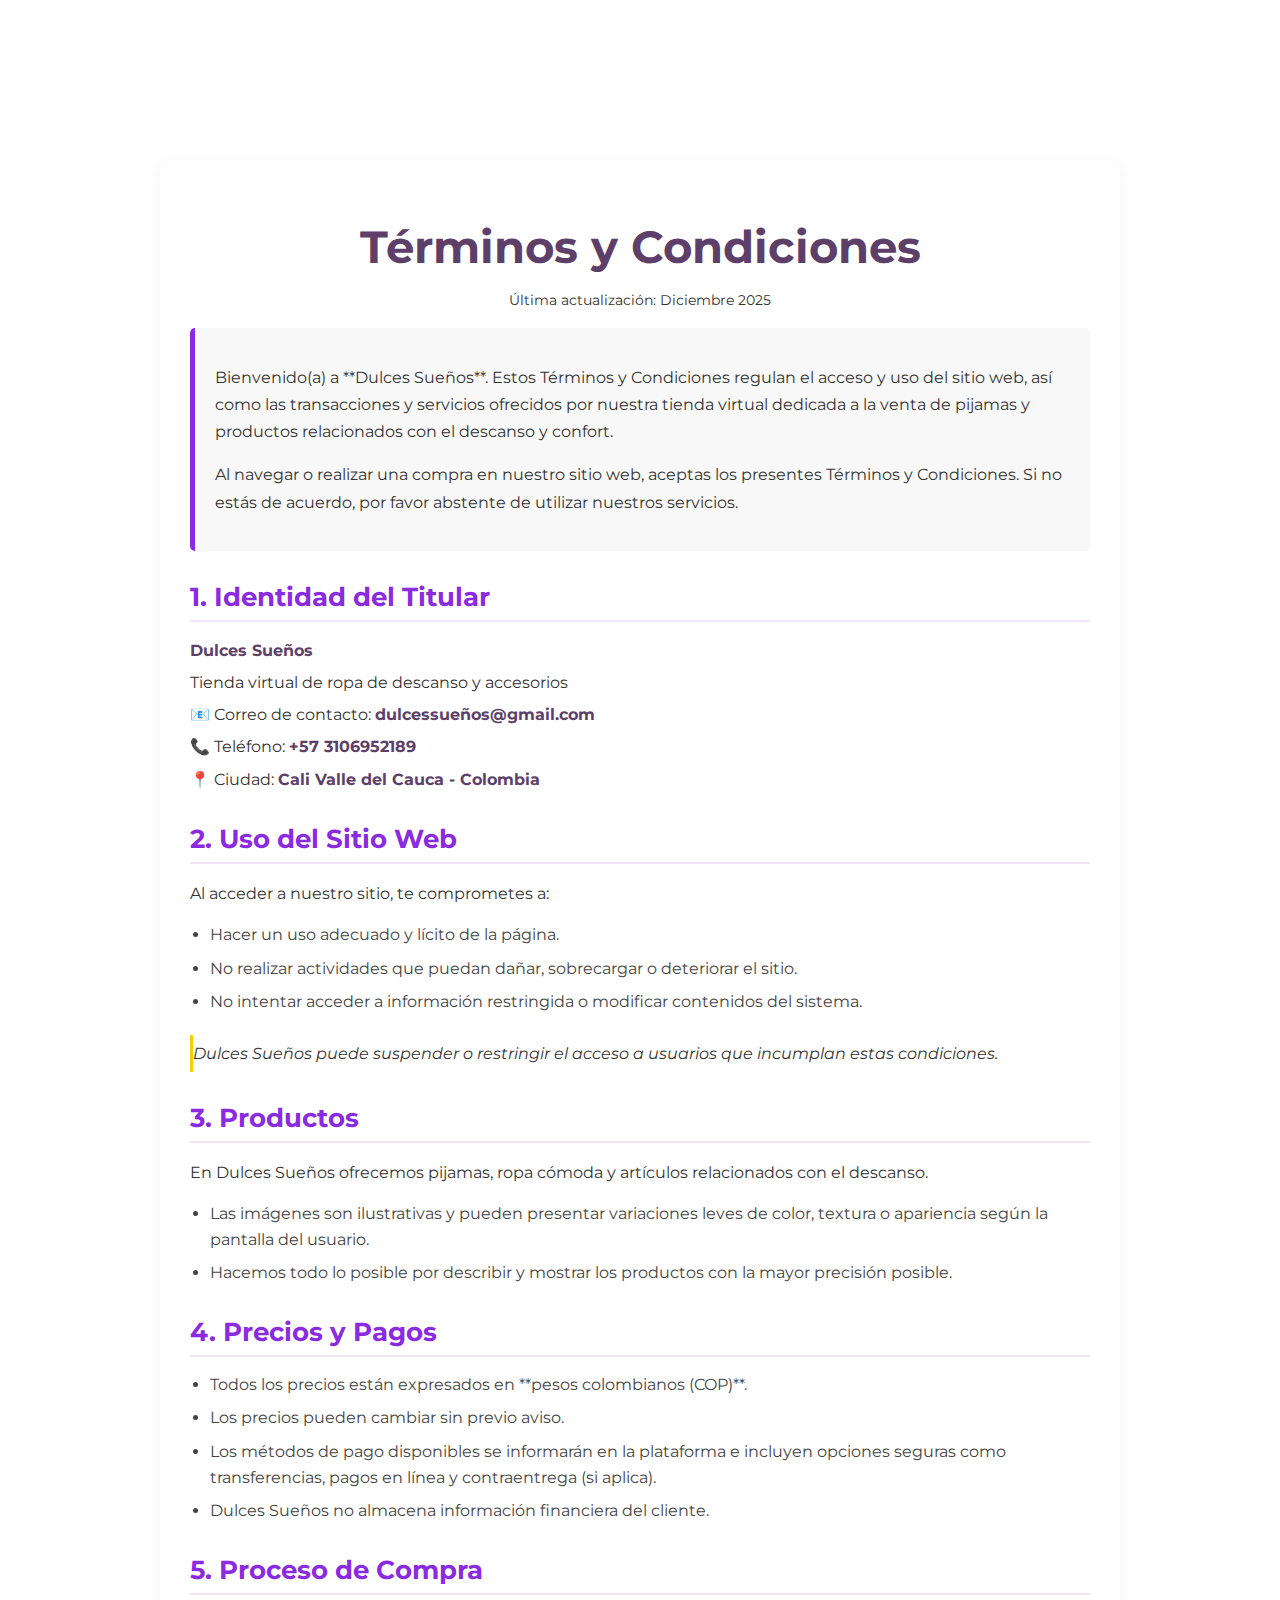
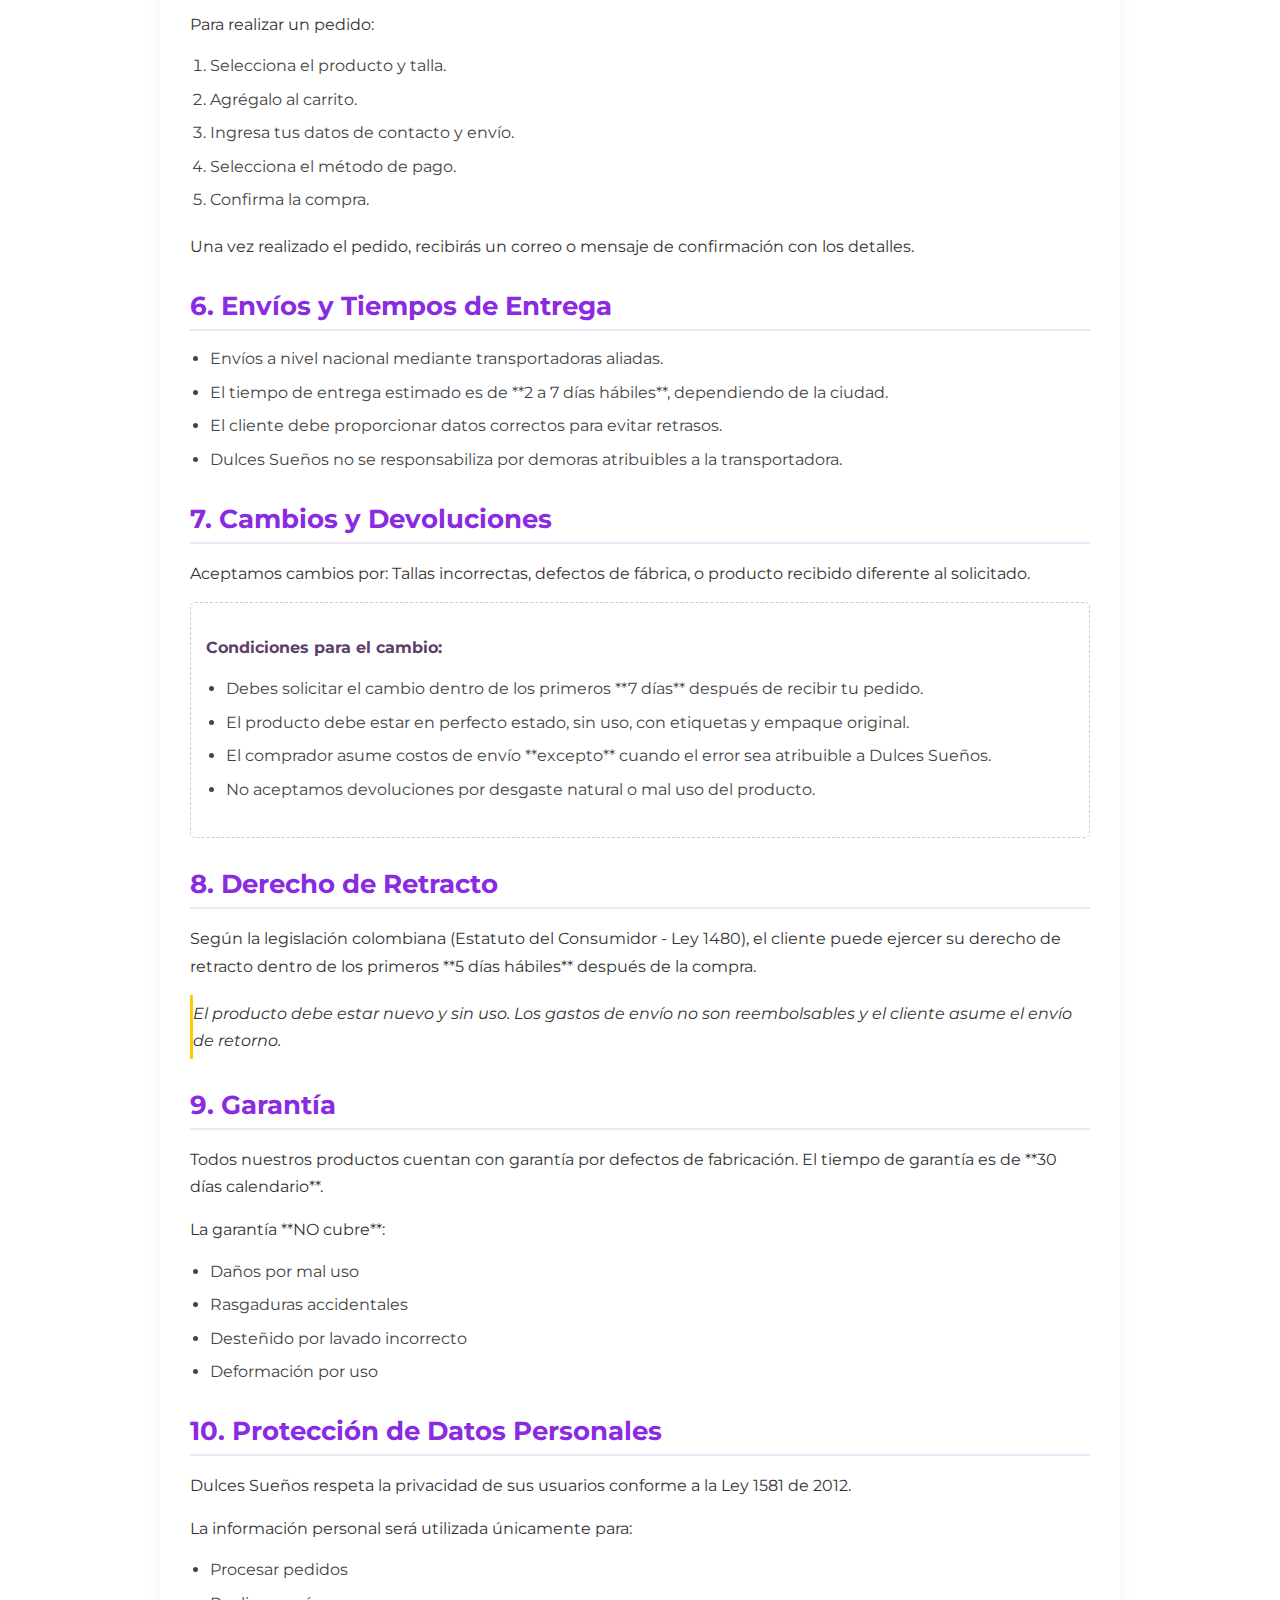
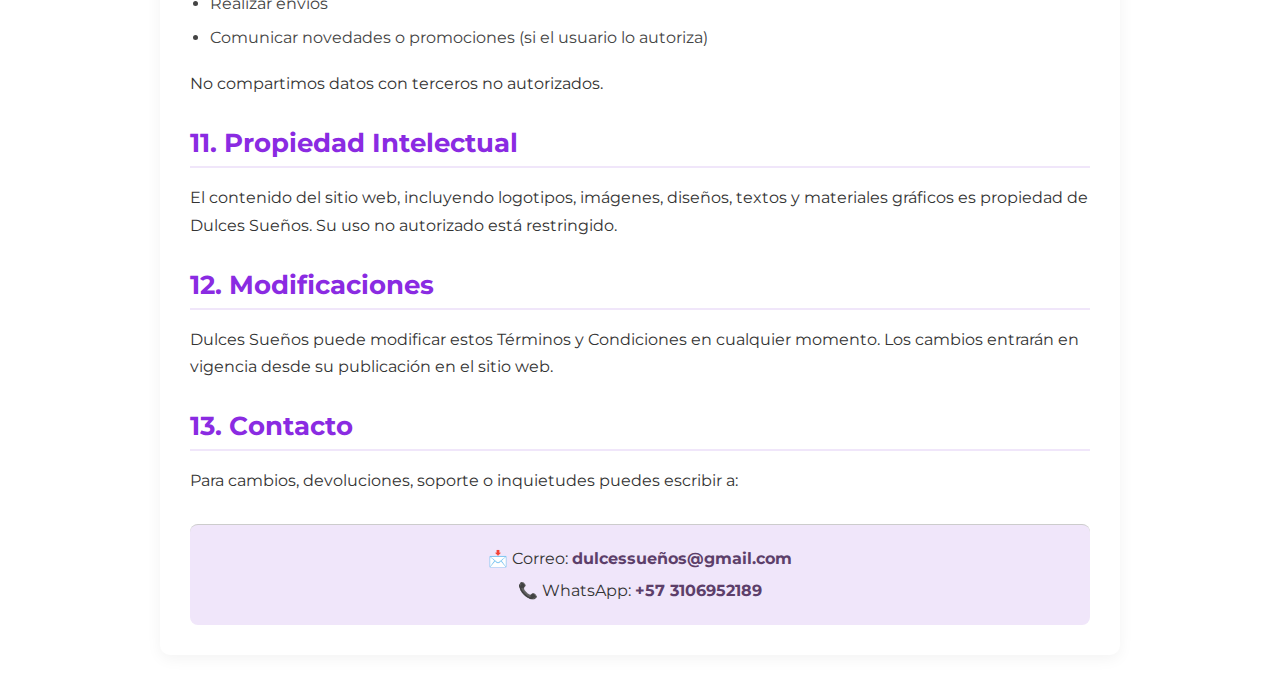
<file: terminosycondiciones.html>
<!DOCTYPE html>
<html lang="en">
<head>
    <meta charset="UTF-8">
    <meta name="viewport" content="width=device-width, initial-scale=1.0">
    <title>Términos y Condiciones</title>
    <meta charset="UTF-8">
    <meta http-equiv="X-UA-Compatible" content="IE=edge">
    <meta name="viewport" content="width=device-width, initial-scale=1.0">
    <link rel="icon" type="image/x-icon" href="assets/img/logo favicoin.ico">  
    <title>PIJAMAS_DULCES_SUEÑOS</title>
    <meta name="author" content="Jesus">
    <link rel="stylesheet" href="css/style.css">
    <link href="https://cdn.jsdelivr.net/npm/bootstrap@5.3.8/dist/css/bootstrap.min.css" rel="stylesheet" integrity="sha384-sRIl4kxILFvY47J16cr9ZwB07vP4J8+LH7qKQnuqkuIAvNWLzeN8tE5YBujZqJLB" crossorigin="anonymous">
    <link href="https://fonts.googleapis.com/css2?family=Quicksand:wght@500&display=swap" rel="stylesheet">
    <link href="https://fonts.googleapis.com/css2?family=Poppins:wght@300;400;500;600&display=swap" rel="stylesheet">
    <link href="https://fonts.googleapis.com/css2?family=Montserrat:wght@400;700&display=swap" rel="stylesheet">
    <link href="https://fonts.googleapis.com/css2?family=Montserrat:wght@400;700&display=swap" rel="stylesheet">

</head>
<body>
    <section class="terminos-container">
    <h1 class="terminos-titulo">Términos y Condiciones</h1>
    <p class="terminos-fecha">Última actualización: Diciembre 2025</p>

    <div class="intro-box">
        <p>
            Bienvenido(a) a **Dulces Sueños**. Estos Términos y Condiciones regulan el acceso y uso del sitio web, así como las transacciones y servicios ofrecidos por nuestra tienda virtual dedicada a la venta de pijamas y productos relacionados con el descanso y confort.
        </p>
        <p>
            Al navegar o realizar una compra en nuestro sitio web, aceptas los presentes Términos y Condiciones. Si no estás de acuerdo, por favor abstente de utilizar nuestros servicios.
        </p>
    </div>

    <h2 class="seccion-titulo">1. Identidad del Titular</h2>
    <div class="contacto-info">
        <p><strong>Dulces Sueños</strong></p>
        <p>Tienda virtual de ropa de descanso y accesorios</p>
        <p>📧 Correo de contacto: <strong>dulcessueños@gmail.com</strong></p>
        <p>📞 Teléfono: <strong>+57 3106952189</strong></p>
        <p>📍 Ciudad: <strong>Cali Valle del Cauca - Colombia</strong></p>
    </div>

    <h2 class="seccion-titulo">2. Uso del Sitio Web</h2>
    <p>Al acceder a nuestro sitio, te comprometes a:</p>
    <ul>
        <li>Hacer un uso adecuado y lícito de la página.</li>
        <li>No realizar actividades que puedan dañar, sobrecargar o deteriorar el sitio.</li>
        <li>No intentar acceder a información restringida o modificar contenidos del sistema.</li>
    </ul>
    <p class="nota">Dulces Sueños puede suspender o restringir el acceso a usuarios que incumplan estas condiciones.</p>

    <h2 class="seccion-titulo">3. Productos</h2>
    <p>En Dulces Sueños ofrecemos pijamas, ropa cómoda y artículos relacionados con el descanso.</p>
    <ul>
        <li>Las imágenes son ilustrativas y pueden presentar variaciones leves de color, textura o apariencia según la pantalla del usuario.</li>
        <li>Hacemos todo lo posible por describir y mostrar los productos con la mayor precisión posible.</li>
    </ul>

    <h2 class="seccion-titulo">4. Precios y Pagos</h2>
    <ul>
        <li>Todos los precios están expresados en **pesos colombianos (COP)**.</li>
        <li>Los precios pueden cambiar sin previo aviso.</li>
        <li>Los métodos de pago disponibles se informarán en la plataforma e incluyen opciones seguras como transferencias, pagos en línea y contraentrega (si aplica).</li>
        <li>Dulces Sueños no almacena información financiera del cliente.</li>
    </ul>

    <h2 class="seccion-titulo">5. Proceso de Compra</h2>
    <p>Para realizar un pedido:</p>
    <ol class="proceso-compra">
        <li>Selecciona el producto y talla.</li>
        <li>Agrégalo al carrito.</li>
        <li>Ingresa tus datos de contacto y envío.</li>
        <li>Selecciona el método de pago.</li>
        <li>Confirma la compra.</li>
    </ol>
    <p>Una vez realizado el pedido, recibirás un correo o mensaje de confirmación con los detalles.</p>
    
    <h2 class="seccion-titulo">6. Envíos y Tiempos de Entrega</h2>
    <ul>
        <li>Envíos a nivel nacional mediante transportadoras aliadas.</li>
        <li>El tiempo de entrega estimado es de **2 a 7 días hábiles**, dependiendo de la ciudad.</li>
        <li>El cliente debe proporcionar datos correctos para evitar retrasos.</li>
        <li>Dulces Sueños no se responsabiliza por demoras atribuibles a la transportadora.</li>
    </ul>

    <h2 class="seccion-titulo">7. Cambios y Devoluciones</h2>
    <p>Aceptamos cambios por: Tallas incorrectas, defectos de fábrica, o producto recibido diferente al solicitado.</p>
    <div class="condiciones-box">
        <p><strong>Condiciones para el cambio:</strong></p>
        <ul>
            <li>Debes solicitar el cambio dentro de los primeros **7 días** después de recibir tu pedido.</li>
            <li>El producto debe estar en perfecto estado, sin uso, con etiquetas y empaque original.</li>
            <li>El comprador asume costos de envío **excepto** cuando el error sea atribuible a Dulces Sueños.</li>
            <li>No aceptamos devoluciones por desgaste natural o mal uso del producto.</li>
        </ul>
    </div>

    <h2 class="seccion-titulo">8. Derecho de Retracto</h2>
    <p>Según la legislación colombiana (Estatuto del Consumidor - Ley 1480), el cliente puede ejercer su derecho de retracto dentro de los primeros **5 días hábiles** después de la compra.</p>
    <p class="nota">El producto debe estar nuevo y sin uso. Los gastos de envío no son reembolsables y el cliente asume el envío de retorno.</p>

    <h2 class="seccion-titulo">9. Garantía</h2>
    <p>Todos nuestros productos cuentan con garantía por defectos de fabricación. El tiempo de garantía es de **30 días calendario**.</p>
    <p>La garantía **NO cubre**:</p>
    <ul>
        <li>Daños por mal uso</li>
        <li>Rasgaduras accidentales</li>
        <li>Desteñido por lavado incorrecto</li>
        <li>Deformación por uso</li>
    </ul>

    <h2 class="seccion-titulo">10. Protección de Datos Personales</h2>
    <p>Dulces Sueños respeta la privacidad de sus usuarios conforme a la Ley 1581 de 2012.</p>
    <p>La información personal será utilizada únicamente para:</p>
    <ul>
        <li>Procesar pedidos</li>
        <li>Realizar envíos</li>
        <li>Comunicar novedades o promociones (si el usuario lo autoriza)</li>
    </ul>
    <p>No compartimos datos con terceros no autorizados.</p>

    <h2 class="seccion-titulo">11. Propiedad Intelectual</h2>
    <p>El contenido del sitio web, incluyendo logotipos, imágenes, diseños, textos y materiales gráficos es propiedad de Dulces Sueños. Su uso no autorizado está restringido.</p>

    <h2 class="seccion-titulo">12. Modificaciones</h2>
    <p>Dulces Sueños puede modificar estos Términos y Condiciones en cualquier momento. Los cambios entrarán en vigencia desde su publicación en el sitio web.</p>

    <h2 class="seccion-titulo">13. Contacto</h2>
    <p>Para cambios, devoluciones, soporte o inquietudes puedes escribir a:</p>
    <div class="contacto-final">
        <p>📩 Correo: <strong>dulcessueños@gmail.com</strong></p>
        <p>📞 WhatsApp: <strong>+57 3106952189</strong></p>
    </div>
</section>
</body>
</html>
</file>
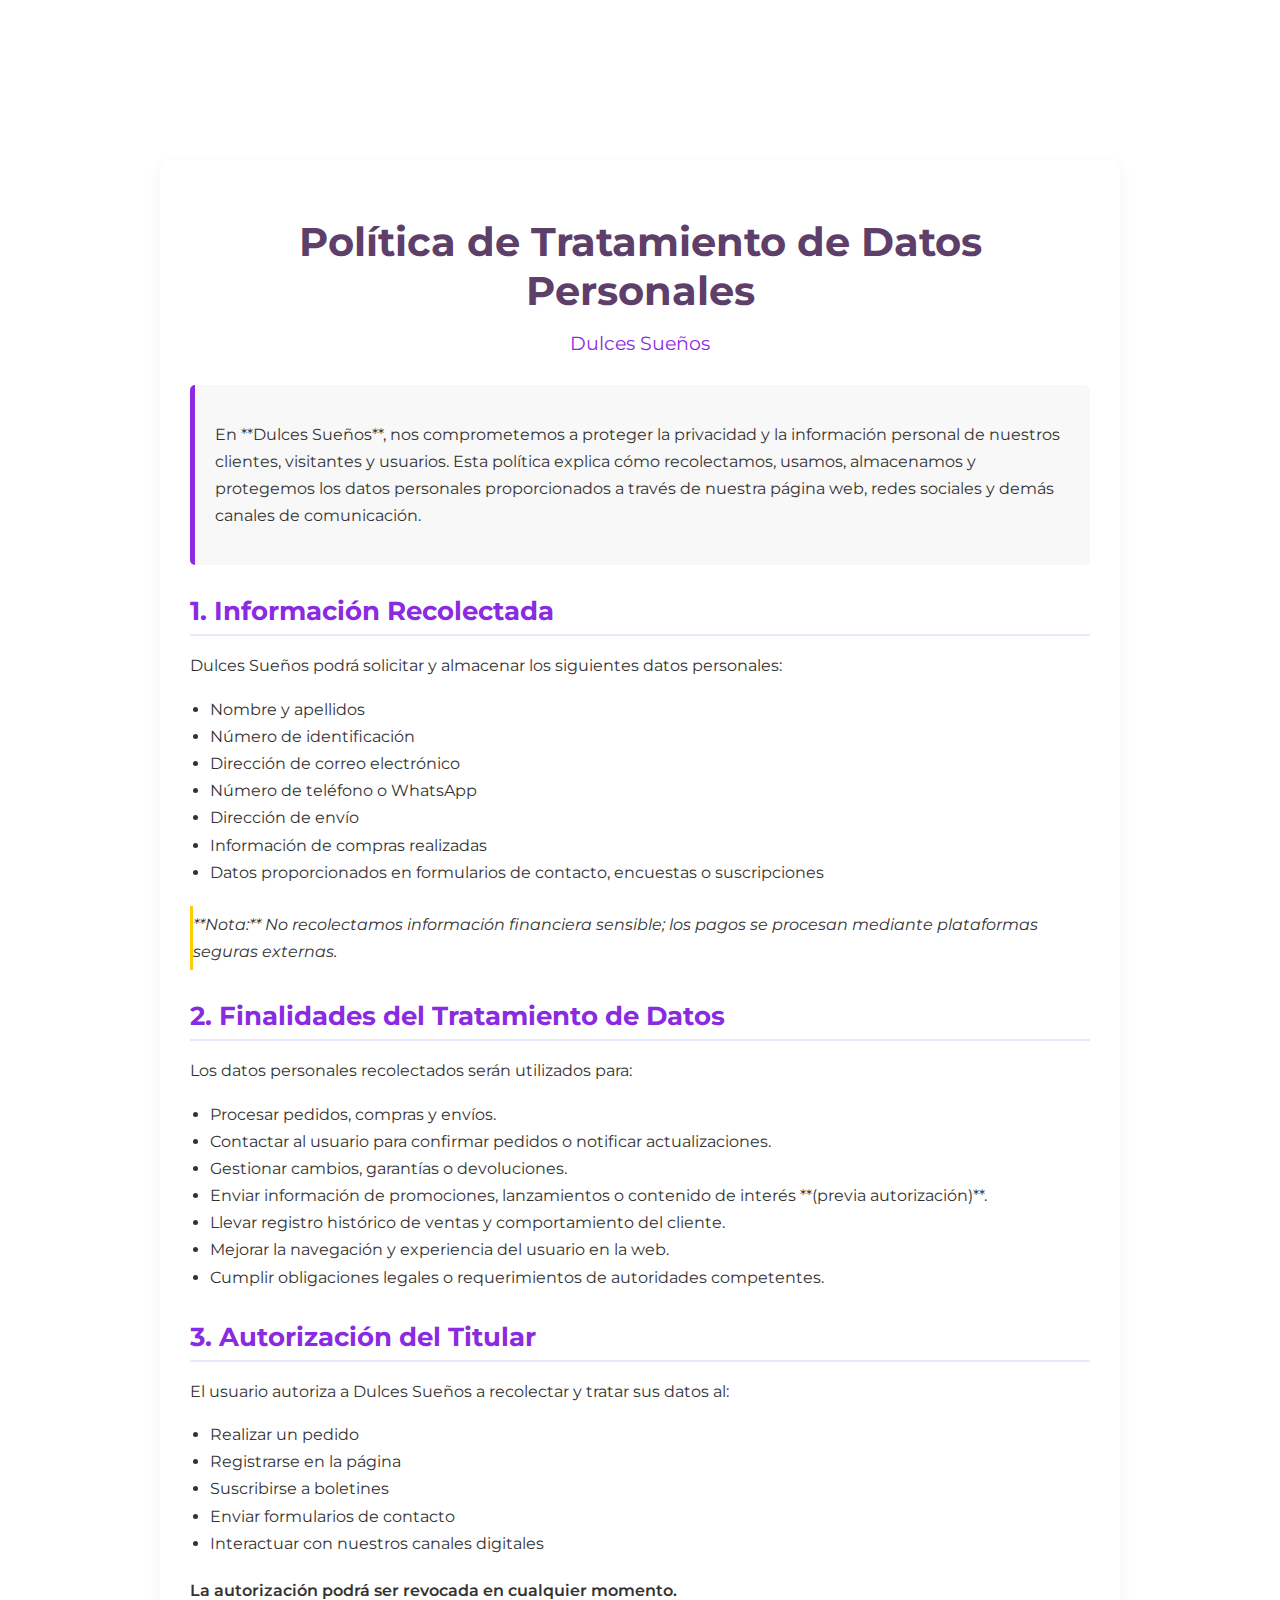
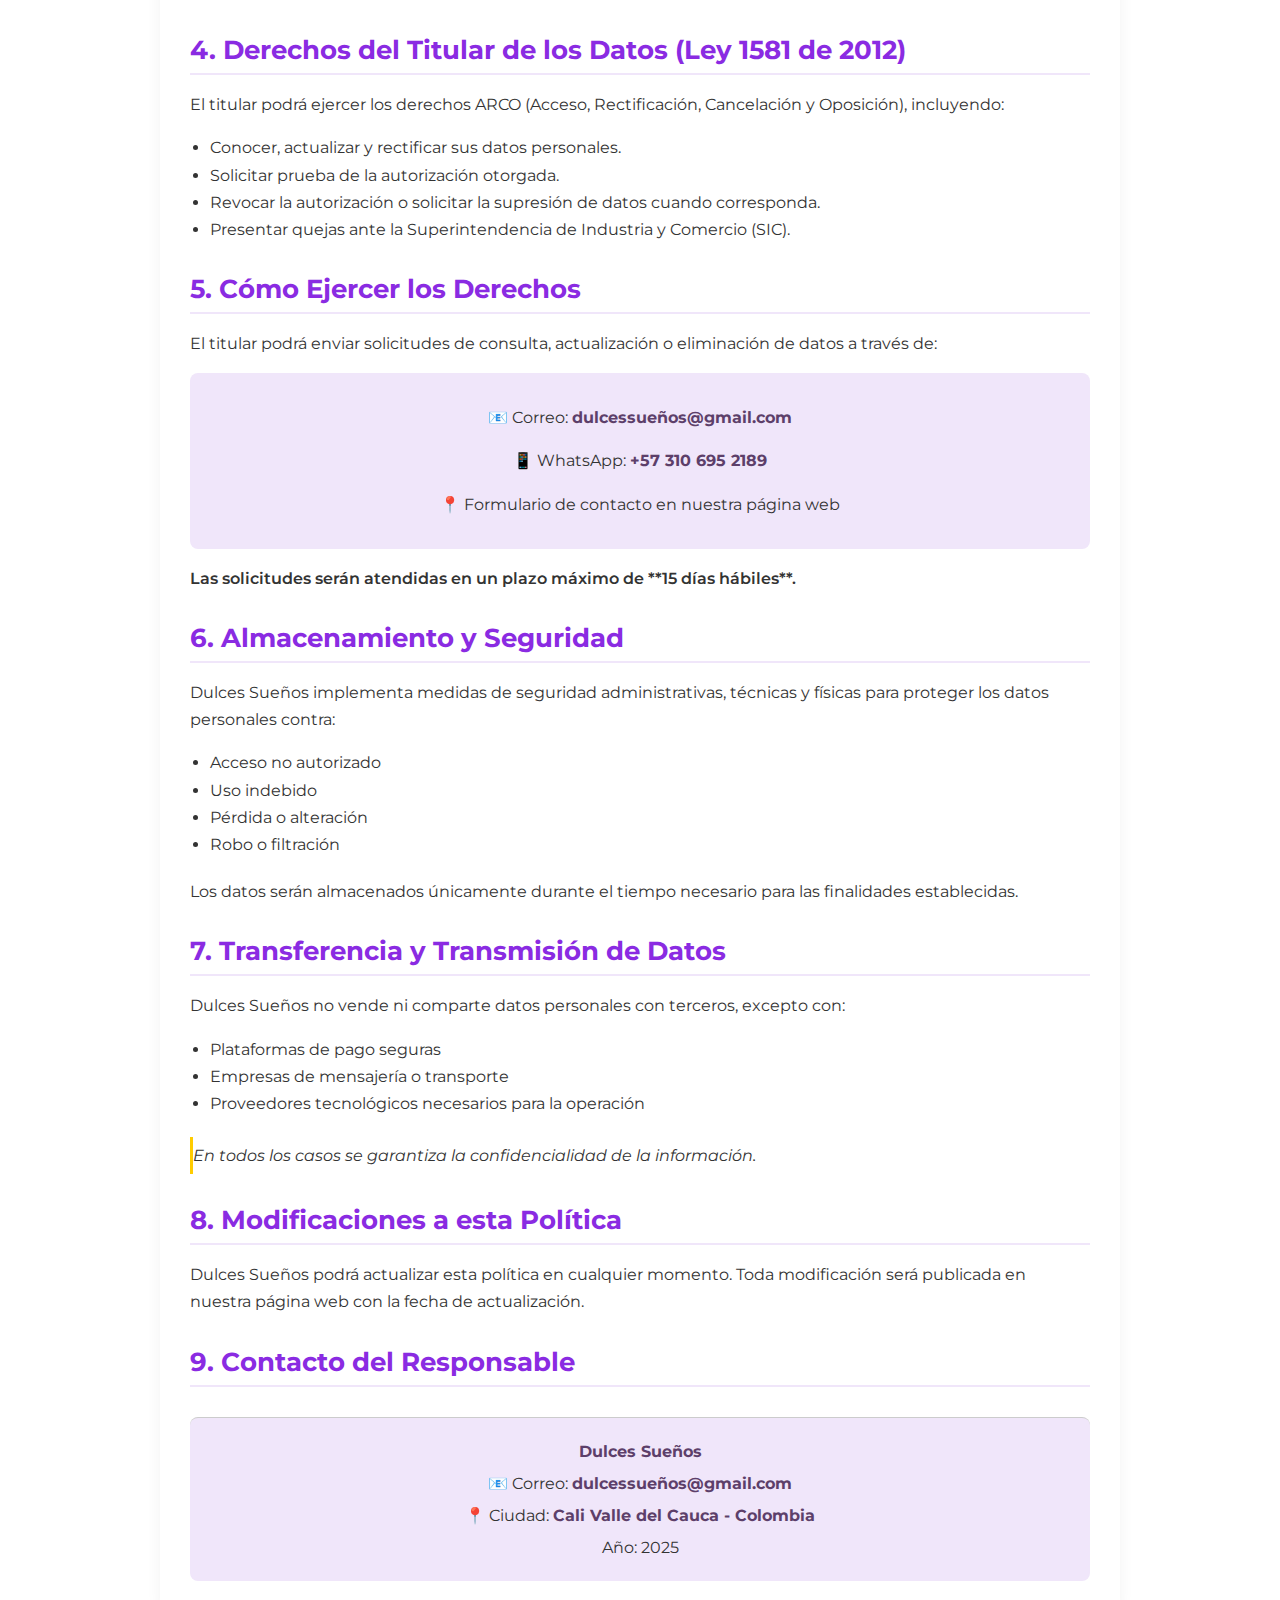
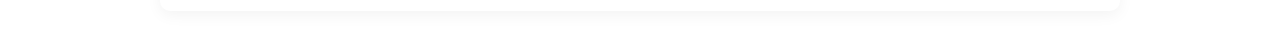
<file: tratamientodedatos.html>
<!DOCTYPE html>
<html lang="en">
<head>
    <meta charset="UTF-8">
    <meta name="viewport" content="width=device-width, initial-scale=1.0">
    <meta http-equiv="X-UA-Compatible" content="IE=edge">
    <link rel="icon" type="image/x-icon" href="assets/img/logo favicoin.ico">  
    <title>PIJAMAS_DULCES_SUEÑOS</title>
    <meta name="author" content="Jesus">
    <link rel="stylesheet" href="css/style.css">
    <link href="https://cdn.jsdelivr.net/npm/bootstrap@5.3.8/dist/css/bootstrap.min.css" rel="stylesheet" integrity="sha384-sRIl4kxILFvY47J16cr9ZwB07vP4J8+LH7qKQnuqkuIAvNWLzeN8tE5YBujZqJLB" crossorigin="anonymous">
    <link href="https://fonts.googleapis.com/css2?family=Quicksand:wght@500&display=swap" rel="stylesheet">
    <link href="https://fonts.googleapis.com/css2?family=Poppins:wght@300;400;500;600&display=swap" rel="stylesheet">
    <link href="https://fonts.googleapis.com/css2?family=Montserrat:wght@400;700&display=swap" rel="stylesheet">
    <link href="https://fonts.googleapis.com/css2?family=Montserrat:wght@400;700&display=swap" rel="stylesheet">

</head>
<body>
    <section class="politica-datos-container">
    <h1 class="datos-titulo">Política de Tratamiento de Datos Personales</h1>
    <h2 class="datos-subtitulo">Dulces Sueños</h2>

    <div class="intro-box">
        <p>
            En **Dulces Sueños**, nos comprometemos a proteger la privacidad y la información personal de nuestros clientes, visitantes y usuarios. Esta política explica cómo recolectamos, usamos, almacenamos y protegemos los datos personales proporcionados a través de nuestra página web, redes sociales y demás canales de comunicación.
        </p>
    </div>
    
    <h3 class="seccion-titulo">1. Información Recolectada</h3>
    <p>Dulces Sueños podrá solicitar y almacenar los siguientes datos personales:</p>
    <ul class="lista-recoleccion">
        <li>Nombre y apellidos</li>
        <li>Número de identificación</li>
        <li>Dirección de correo electrónico</li>
        <li>Número de teléfono o WhatsApp</li>
        <li>Dirección de envío</li>
        <li>Información de compras realizadas</li>
        <li>Datos proporcionados en formularios de contacto, encuestas o suscripciones</li>
    </ul>
    <p class="nota">**Nota:** No recolectamos información financiera sensible; los pagos se procesan mediante plataformas seguras externas.</p>
    
    <h3 class="seccion-titulo">2. Finalidades del Tratamiento de Datos</h3>
    <p>Los datos personales recolectados serán utilizados para:</p>
    <ul>
        <li>Procesar pedidos, compras y envíos.</li>
        <li>Contactar al usuario para confirmar pedidos o notificar actualizaciones.</li>
        <li>Gestionar cambios, garantías o devoluciones.</li>
        <li>Enviar información de promociones, lanzamientos o contenido de interés **(previa autorización)**.</li>
        <li>Llevar registro histórico de ventas y comportamiento del cliente.</li>
        <li>Mejorar la navegación y experiencia del usuario en la web.</li>
        <li>Cumplir obligaciones legales o requerimientos de autoridades competentes.</li>
    </ul>
    
    <h3 class="seccion-titulo">3. Autorización del Titular</h3>
    <p>El usuario autoriza a Dulces Sueños a recolectar y tratar sus datos al:</p>
    <ul class="lista-autorizacion">
        <li>Realizar un pedido</li>
        <li>Registrarse en la página</li>
        <li>Suscribirse a boletines</li>
        <li>Enviar formularios de contacto</li>
        <li>Interactuar con nuestros canales digitales</li>
    </ul>
    <p class="nota-autorizacion">La autorización podrá ser revocada en cualquier momento.</p>
    
    <h3 class="seccion-titulo">4. Derechos del Titular de los Datos (Ley 1581 de 2012)</h3>
    <p>El titular podrá ejercer los derechos ARCO (Acceso, Rectificación, Cancelación y Oposición), incluyendo:</p>
    <ul>
        <li>Conocer, actualizar y rectificar sus datos personales.</li>
        <li>Solicitar prueba de la autorización otorgada.</li>
        <li>Revocar la autorización o solicitar la supresión de datos cuando corresponda.</li>
        <li>Presentar quejas ante la Superintendencia de Industria y Comercio (SIC).</li>
    </ul>
    
    <h3 class="seccion-titulo">5. Cómo Ejercer los Derechos</h3>
    <p>El titular podrá enviar solicitudes de consulta, actualización o eliminación de datos a través de:</p>
    <div class="contacto-datos-box">
        <p>📧 Correo: <strong>dulcessueños@gmail.com</strong></p>
        <p>📱 WhatsApp: <strong>+57 310 695 2189</strong></p>
        <p>📍 Formulario de contacto en nuestra página web</p>
    </div>
    <p class="plazo">Las solicitudes serán atendidas en un plazo máximo de **15 días hábiles**.</p>
    
    <h3 class="seccion-titulo">6. Almacenamiento y Seguridad</h3>
    <p>Dulces Sueños implementa medidas de seguridad administrativas, técnicas y físicas para proteger los datos personales contra:</p>
    <ul>
        <li>Acceso no autorizado</li>
        <li>Uso indebido</li>
        <li>Pérdida o alteración</li>
        <li>Robo o filtración</li>
    </ul>
    <p>Los datos serán almacenados únicamente durante el tiempo necesario para las finalidades establecidas.</p>
    
    <h3 class="seccion-titulo">7. Transferencia y Transmisión de Datos</h3>
    <p>Dulces Sueños no vende ni comparte datos personales con terceros, excepto con:</p>
    <ul>
        <li>Plataformas de pago seguras</li>
        <li>Empresas de mensajería o transporte</li>
        <li>Proveedores tecnológicos necesarios para la operación</li>
    </ul>
    <p class="nota">En todos los casos se garantiza la confidencialidad de la información.</p>

    <h3 class="seccion-titulo">8. Modificaciones a esta Política</h3>
    <p>Dulces Sueños podrá actualizar esta política en cualquier momento. Toda modificación será publicada en nuestra página web con la fecha de actualización.</p>
    
    <h3 class="seccion-titulo">9. Contacto del Responsable</h3>
    <div class="contacto-final">
        <p><strong>Dulces Sueños</strong></p>
        <p>📧 Correo: <strong>dulcessueños@gmail.com</strong></p>
        <p>📍 Ciudad: <strong>Cali Valle del Cauca - Colombia</strong></p>
        <p class="terminos-fecha">Año: 2025</p>
    </div>
</section>
</body>
</html>
</file>
<file: css/style.css>
/*titulo de la pagina y logo*/

.header-container .logo{
    display: flex;
    justify-content: center;
    align-items: center;
    height: 100px;
    background-color: #F8E1F4;
    text-align: center;
    
    }


.logo img{
    margin-top: 0;            
    width: 70px;              
    height: auto;
}

.logo-text h1,
.logo-text p {
    display: flex;
}

    .logo h1{
        margin: 0;
        font-size: 2.5rem;
        color: #5C3D6B;
    }

    .logo p{
        margin: 5px 0 0;
        font-size: 1.2rem;
        color: #5C3D6B;
    }

    .logo img{
        margin-top: 10px;
        max-width: 150px;
        height: auto;
    }

/*menu de navegacion*/
body{
    margin: 0;
    padding-top: 120px;
}

header{
    position: fixed;
    top: 0;
    left: 0;
    width: 100%;
    background: white;
    z-index: 1000;
    padding: 10px 0;
    box-shadow: 0 2px 5px rgba(0,0,0,01);
}

.nav-menu{
    list-style-type: none;
    margin: 0;
    padding: 0;
    background-color: #7A539C;
    display: flex;
    justify-content: center;
}

.nav-menu li{
    margin: 0 15px;
}

.nav-menu a{
    text-decoration: none;
    color: white;
    font-weight: bold;
    padding: 10px;
    display:block;
}

.nav-menu a:hover{
    background-color: #aa41f0;
    border-radius: 5px;
    transition: 0.3s;
}
nav {
    font-family: 'Quicksand', sans-serif;
}

.intro {
    background: #fdeaff; 
    padding: 60px 20px;
    display: flex;
    justify-content: center;
    text-align: center;
}

.intro-container {
    max-width: 800px;
}

.intro-title {
    font-size: 2.2rem;
    margin-bottom: 15px;
    color: #5b2e7a; 
    font-weight: 700;
    font-family: "Poppins", sans-serif;
}

.intro-text {
    font-size: 1.1rem;
    line-height: 1.7;
    color: #444;
    font-family: "Poppins", sans-serif;
}

.intro-container {
    background: white;
    padding: 50px;
    border-radius: 12px;
    box-shadow: 0 6px 20px rgba(0,0,0,0.08);
    margin-top: 10PX;
}




/*productos destacados seccion home*/

.destacado {
    max-width: 1200px;
    margin: 0 auto;
    padding: 20px;
    text-align: center;
}

.destacado h2 {
    margin-bottom: 30px;
    color: #5C3D6B;
}

.destacado-grid {
    display: flex;
    justify-content: space-between;
    flex-wrap: wrap;
    gap: 20px;
}

.destacado-card {
    background-color: #F8E1F4;
    border-radius: 10PX;
    box-shadow: 0 4PX 8PX rgba(0,0,0,01);
    flex: 1;
    min-width: 250px;
    max-width: 300px;
    display: flex;
    flex-direction: column;
    align-items: center;
    padding: 15px;
    transition: transform 0.3s;
}

.destacado-card img {
    width: 100%;
    height: auto;
    border-radius: 10px;
    display: block;
}

.destacado-card h3 {
    margin: 10px 0 5px;
    color: #5C3D6B;
    font-size: 1rem;
}

.destacado-card p {
    font-size: 0.85rem;
    text-align: center;
    margin-bottom: 10px;
}

.destacado-card .price {
    font-weight: bold;
    font-size: 0.9rem;
    
}

.ver-coleccion {
    margin-top: 20px;
}

.btn-ver {
    text-decoration: none;
    background-color: #5C3D6B;
    color: #fff;
    padding: 10px 20px;
    border-radius: 5px;
    transition: background-color 0.3s;

}

.btn-ver:hover {
    background-color: #7A539C;
}

/*Quienes somos*/



.quienes-somos-container {
    padding: 60px 20px; 
    text-align: center; 
    background-color: #f8f8f8; 
    font-family: 'Montserrat', sans-serif;
}

/*
.section-quienes {
    color: #5d3f6a; 
    font-size: 2.5em; 
    font-weight: 700; 
    margin-bottom: 15px;
    position: relative;
    padding-bottom: 10px;
    margin-top: 50px;
    
}*/

/* Título de la sección */
.section-quienes {
    color: #8a2be2;        
    font-size: 2.8rem;     
    font-weight: 700;
    text-align: center;
    margin-bottom: 20px;   
    position: relative;
    margin-top: 50px;
    
}


.section-quienes::after {
    content: '';
    display: block;
    width: 60px; 
    height: 3px;
    background-color: #8a2be2; 
    margin: 8px auto 0 auto; 
    border-radius: 2px;
}


.intro-quienes {
    max-width: 700px; 
    margin: 0 auto 40px auto; 
    font-size: 1.15em; 
    line-height: 1.8; 
    color: #444444; 
    font-weight: 400;
}


.intro-quienes strong {
    color: #8a2be2; 
    font-weight: 600;
}



@media (max-width: 600px) {
    .quienes-somos-container {
        padding: 40px 15px; 
    }

    .section-quienes {
        font-size: 2em; 
    }

    .intro-quienes {
        font-size: 1em; 
        line-height: 1.6;
        margin-bottom: 30px;
    }
}

.about-text-card {
    
    font-family: 'Montserrat', sans-serif; 
    
    background-color: #ffffff;
    border-radius: 12px;
    box-shadow: 0 4px 8px rgba(0, 0, 0, 0.1);
    padding: 30px;
    margin: 20px auto;
    max-width: 800px;
    text-align: left;
}


.about-text-card h3 {
    color: #8a2be2;
    font-size: 2em;
    margin-top: 0;
    margin-bottom: 20px;
    border-bottom: 2px solid #f0e6fa;
    padding-bottom: 10px;
    font-family: 'Montserrat', sans-serif; 
    font-weight: 700;
}


.about-text-card p {
    color: #333333;
    line-height: 1.7; 
    margin-bottom: 15px;
    font-weight: 400; 
}


.about-text-card strong {
    color: #5d3f6a;
    font-weight: 700;
}


.about-text-card img {
    width: 70%;
    display: block;
    margin: 25px auto 0 auto;
    height: auto;
    border-radius: 8px;
    object-fit: cover;
    box-shadow: 0 0 15px rgba(255, 215, 0, 0.7), 
                0 0 25px rgba(218, 165, 32, 0.5);
}


@media (max-width: 600px) {
    .about-text-card {
        padding: 20px;
        margin: 10px;
    }

    .about-text-card h3 {
        font-size: 1.5em;
    }

    .about-text-card img {
        width: 90%;
        margin: 15px auto 0 auto;
    }
}

/* esencia, misión y visiòn*/
.values-flex {
    display: flex;
    gap: 30px;
    justify-content: center;
    flex-wrap: wrap;
    margin-top: 50px;
    margin-bottom: 30px;
}


.flip-card {
    background-color: transparent;
    width: 300px;
    height: 350px;
    perspective: 1000px;
}


.flip-card-inner {
    position: relative;
    width: 100%;
    height: 100%;
    text-align: center;
    transition: transform 0.8s;
    transform-style: preserve-3d;
    border-radius: 20px;
    cursor: pointer;
}


.flip-card:hover .flip-card-inner {
    transform: rotateY(180deg);
}


.flip-card-front, .flip-card-back {
    position: absolute;
    width: 100%;
    height: 100%;
    border-radius: 20px;
    backface-visibility: hidden;
    display: flex;
    justify-content: center;
    align-items: center;
    flex-direction: column;
}


.flip-card-front {
    background: #fff7f2; 
    box-shadow: 0 8px 25px rgba(200, 159, 64, 0.3);
}

.flip-card-front img {
    max-width: 80%;
    height: auto;
    border-radius: 12px;
    filter: drop-shadow(0 0 5px rgba(200, 159, 64, 0.5));
}


.flip-card-back {
    background: #fffefc;
    color: #5c3d00;
    transform: rotateY(180deg);
    padding: 25px 20px;
    box-shadow: 0 8px 25px rgba(200, 159, 64, 0.3);
    display: flex;
    flex-direction: column;
    justify-content: center;
}

.flip-card-back h3 {
    color: #c89f40;
    font-size: 1.55rem;
    margin-bottom: 15px;
}

.flip-card-back p {
    font-size: 1rem;
    line-height: 1.6;
    color: #7a5c2f;
}


@media (max-width: 1000px) {
    .values-flex {
        flex-direction: column;
        gap: 30px;
        align-items: center;
    }

    .flip-card {
        width: 90%;
        max-width: 350px;
        height: 350px;
    }
}




/*coleccion*/

/*contenedor general*/
.product-container {
    display: grid;
    grid-template-columns: repeat(auto-fit, minmax(300px,1fr));
    gap: 25px;
    padding: 20px;
    margin-top: 50px;
}

/*tarjeta*/

.product-card{
    background: #fff;
    padding: 15px;
    border-radius: 12px;
    text-align:center;
    box-shadow: 0px 4px 10px rgba(0,0,0,01);
    transition: transform .3s ease;

}

.product-card:hover{
    transform: translateY(-5px);
}

/*contenedor del carrusel de imagenes*/

.product-images {
width: 100%;
height: 420px;
border-radius: 10px;
overflow: hidden;
position:relative;
display: flex;
}

/* todas las imagenes dentro de la card*/

.product-images img{
    width: 100%;
    height: 100%;
    object-fit: cover;
    flex-shrink:0;
    transition: transform 5s ease-in-out;
}

/* efecto carrusel*/

.product-card:hover .product-images img {
    transform: translateX(-200%);
}
/*
.product-card:hover .product-images img:nth-child(2){
    transform: translate(-200%);
}*/
/*
.product-card:hover .product-images img:nth-child(3){
   transform:translateX(-300%);
}
*/
/*Texto*/

.product-card h3 {
    margin-top: 15px;
    font-size: 18px;
    font-weight: 600;
}

.product-card p {
    font-size: 14px;
    margin: 8px 0;
    color:#444;
}

.price {
    font-size: 20px;
    color: #d81b60;
    font-weight: bold;
}

/*footer*/

/*.footer{
    background-color: #F8E1F4;
    color: #5C3D6B;
    padding: 20PX;
    font-family: Arial, Helvetica, sans-serif;
}*/

.footer{
    background: #2c2c2c;
    color: #fff;
    padding: 50px 20px;
    text-align: center;
}

.footer-top{
    display:flex;
    justify-content: space-between;
    flex-wrap: wrap;
    margin-bottom: 20px;
}

.footer-top > div{
    flex: 1;
    min-width: 180px;
    padding: 0 10px;
    text-align: center;
    margin-bottom: 20px;
}

.footer-logo img {
    max-width: 80px;
    margin-top:10px;
}
/*
.footer a {
    color:#5C3D6B;
    text-decoration: none;
}*/

.footer a{
    color:#ffbbff;
    text-decoration: none;
}
/*
.footer a:hover {
    text-decoration: underline;
}*/

footer a:hover{
    color:white
}

.footer-bottom {
    display: block;
    width: 100%;
    text-align: center;
    border-top: 1px solid #DFA7E1;
    padding-top: 10px;
    margin-top: 10PX;
    font-size: 0.9rem;
}




/*css contacto*/


.contact-section {
    background-color: #F8E1F4;
    padding: 60px 20px;
    font-family: 'Quicksand', sans-serif;
}

.contact-container {
    max-width: 1100px;
    margin: 0 auto;
    display: flex;
    gap: 40px;
    flex-wrap: wrap;
    justify-content: space-between;
}


.form-side {
    flex: 1;
    min-width: 350px;
}

.form-side h2 {
    font-size: 2rem;
    color: #5C3D6B;
    margin-bottom: 10px;
}

.form-side p {
    font-size: 1rem;
    color: #5C3D6B;
    margin-bottom: 20px;
}

form {
    display: flex;
    flex-direction: column;
}

form label {
    font-weight: bold;
    margin-top: 10px;
    color: #5C3D6B;
}

form input[type="text"],
form input[type="email"],
form textarea {
    width: 100%;
    padding: 12px;
    border: 1px solid #C59FC6;
    border-radius: 8px;
    margin-top: 5px;
    font-size: 1rem;
}

form textarea {
    height: 120px;
    resize: none;
}

form input[type="submit"] {
    background-color: #5C3D6B;
    color: #fff;
    border: none;
    padding: 14px;
    font-size: 1.1rem;
    margin-top: 20px;
    border-radius: 10px;
    cursor: pointer;
    transition: background-color 0.3s ease;
}

form input[type="submit"]:hover {
    background-color: #8C5AA3;
}


.radio-group {
    display: flex;
    flex-wrap: wrap;
    gap: 16px;
    align-items: center;
    margin-top: 10px;
}

.radio-item {
    display: inline-flex;
    align-items: center;
    gap: 6px;
    white-space: nowrap;
    color: #5C3D6B;
}

.radio-item input {
    margin: 0;
}


.info-side {
    flex: 1;
    min-width: 250px;
    background-color: #fff;
    padding: 20px;
    border-radius: 10px;
    box-shadow: 0 4px 8px rgba(0,0,0,0.1);
    color: #5C3D6B;
}

.info-side h3 {
    margin-bottom: 15px;
    font-size: 1.5rem;
}

.info-side p {
    margin: 6px 0;
    font-size: 1rem;
}

.whatsapp-btn {
    display: inline-block;
    margin-top: 10px;
    padding: 10px 16px;
    background-color: #25D366;
    color: #fff;
    border-radius: 8px;
    text-decoration: none;
    font-weight: bold;
    transition: background-color 0.3s ease;
}

.whatsapp-btn:hover {
    background-color: #1ebe5d;
}


/*Términos y Condiciones*/


.terminos-container {
    font-family: 'Montserrat', sans-serif; 
    max-width: 900px;
    margin: 40px auto;
    padding: 30px;
    background-color: #ffffff;
    border-radius: 10px;
    box-shadow: 0 4px 15px rgba(0, 0, 0, 0.05); 
}

.terminos-titulo {
    font-size: 2.8em;
    font-weight: 700;
    color: #5d3f6a; 
    text-align: center;
    margin-bottom: 10px;
}

.terminos-fecha {
    text-align: center;
    color: #999999;
    font-size: 0.9em;
    margin-bottom: 30px;
}


.seccion-titulo {
    font-size: 1.8em;
    color: #8a2be2; 
    border-bottom: 2px solid #f0e6fa;
    padding-bottom: 8px;
    margin-top: 35px;
    margin-bottom: 15px;
}

.terminos-container p {
    line-height: 1.7;
    color: #333333;
    margin-bottom: 15px;
}

.terminos-container strong {
    font-weight: 700;
    color: #5d3f6a;
}


.terminos-container ul, .terminos-container ol {
    margin: 10px 0 20px 20px;
    padding-left: 0;
}

.terminos-container ul li, .terminos-container ol li {
    margin-bottom: 8px;
    line-height: 1.6;
    color: #444444;
}


.proceso-compra {
    list-style-type: decimal;
}


.intro-box {
    padding: 20px;
    background-color: #f8f8f8; 
    border-left: 5px solid #8a2be2;
    margin-bottom: 30px;
    border-radius: 5px;
}

.condiciones-box {
    padding: 15px;
    border: 1px dashed #cccccc;
    border-radius: 5px;
    margin: 15px 0;
}

.nota {
    font-style: italic;
    color: #666666;
    border-left: 3px solid #ffcc00; 
    padding-left: 10px;
    margin-top: 15px;
}


.contacto-info p, .contacto-final p {
    margin: 5px 0;
    font-size: 1em;
}

.contacto-final {
    margin-top: 20px;
    padding: 15px;
    background-color: #f0e6fa; 
    border-radius: 8px;
    text-align: center;
}


@media (max-width: 768px) {
    .terminos-container {
        padding: 15px;
        margin: 20px 10px;
    }

    .terminos-titulo {
        font-size: 2em;
    }

    .seccion-titulo {
        font-size: 1.5em;
    }
}


/*Política de Devoluciones*/


.politica-container {
    font-family: 'Montserrat', sans-serif;
    max-width: 900px;
    margin: 40px auto;
    padding: 30px;
    background-color: #ffffff;
    border-radius: 10px;
    box-shadow: 0 4px 15px rgba(0, 0, 0, 0.05);
}

.politica-titulo {
    font-size: 2.5em;
    font-weight: 700;
    color: #5d3f6a; 
    text-align: center;
    margin-bottom: 5px;
}

.politica-subtitulo {
    font-size: 1.2em;
    font-weight: 400;
    color: #8a2be2; 
    text-align: center;
    margin-bottom: 30px;
}

/* --- SECCIONES Y TÍTULOS --- */
.seccion-titulo {
    font-size: 1.6em;
    color: #8a2be2; 
    border-bottom: 2px solid #f0e6fa;
    padding-bottom: 8px;
    margin-top: 30px;
    margin-bottom: 15px;
}

.politica-container p, .politica-container li {
    line-height: 1.7;
    color: #333333;
}

.politica-container strong {
    font-weight: 700;
    color: #5d3f6a;
}

/* --- INTRODUCCIÓN Y NOTAS --- */
.intro-box {
    padding: 20px;
    background-color: #f8f8f8;
    border-left: 5px solid #8a2be2;
    margin-bottom: 30px;
    border-radius: 5px;
}

.nota-importante {
    font-weight: 700;
    color: #cc0000; 
    padding: 10px;
    background-color: #ffe0e0;
    border-radius: 5px;
    margin: 15px 0;
}

.reembolso-nota {
    font-style: italic;
    color: #666666;
    margin: 15px 0;
}

/*  LISTAS DE CONDICIONES Y EXCLUSIÓN */
.lista-condiciones {
    list-style-type: '✅ '; 
}

.lista-no-dev {
    list-style-type: '❌ ';
    color: #cc0000;
}

.politica-container ul {
    margin: 10px 0 20px 0;
    padding-left: 20px;
}


.motivos-grid {
    display: grid;
    grid-template-columns: repeat(auto-fit, minmax(250px, 1fr));
    gap: 20px;
    margin: 20px 0;
}

.motivo-item {
    background-color: #f0e6fa; 
    padding: 15px;
    border-radius: 8px;
    box-shadow: 0 2px 5px rgba(0, 0, 0, 0.05);
}

.motivo-item h4 {
    color: #5d3f6a;
    font-size: 1.1em;
    margin-top: 0;
    border-bottom: 1px dashed #cccccc;
    padding-bottom: 5px;
}

/* --- CONTACTO --- */
.contacto-box {
    text-align: center;
    padding: 15px;
    background-color: #f8f8f8;
    border-radius: 8px;
    margin: 15px 0;
}

.contacto-box p {
    margin: 5px 0;
}


@media (max-width: 768px) {
    .politica-container {
        padding: 15px;
        margin: 20px 10px;
    }

    .politica-titulo {
        font-size: 2em;
    }

    .seccion-titulo {
        font-size: 1.4em;
    }
}

/*Política tratamiento de datos*/


.politica-datos-container {
    font-family: 'Montserrat', sans-serif;
    max-width: 900px;
    margin: 40px auto;
    padding: 30px;
    background-color: #ffffff;
    border-radius: 10px;
    box-shadow: 0 4px 15px rgba(0, 0, 0, 0.05);
}

.datos-titulo {
    font-size: 2.5em;
    font-weight: 700;
    color: #5d3f6a; 
    text-align: center;
    margin-bottom: 5px;
}

.datos-subtitulo {
    font-size: 1.2em;
    font-weight: 400;
    color: #8a2be2; 
    text-align: center;
    margin-bottom: 30px;
}

/* --- TÍTULOS Y SECCIONES --- */
.seccion-titulo {
    font-size: 1.6em;
    color: #8a2be2; 
    border-bottom: 2px solid #f0e6fa;
    padding-bottom: 8px;
    margin-top: 30px;
    margin-bottom: 15px;
}

.politica-datos-container p, .politica-datos-container li {
    line-height: 1.7;
    color: #333333;
}

.politica-datos-container strong {
    font-weight: 700;
    color: #5d3f6a;
}

/* --- INTRODUCCIÓN Y NOTAS --- */
.intro-box {
    padding: 20px;
    background-color: #f8f8f8;
    border-left: 5px solid #8a2be2;
    margin-bottom: 30px;
    border-radius: 5px;
}

.nota {
    font-style: italic;
    color: #666666;
    margin-top: 15px;
    padding: 5px 0;
}

.nota-autorizacion, .plazo {
    font-weight: 600;
    color: #5d3f6a;
}

/* --- LISTAS --- */
.politica-datos-container ul {
    margin: 10px 0 20px 0;
    padding-left: 20px;
    list-style-type: disc;
}

.lista-recoleccion {
    list-style-type: disclosure-closed;
}

/* --- CONTACTO --- */
.contacto-datos-box {
    text-align: center;
    padding: 15px;
    background-color: #f0e6fa; 
    border-radius: 8px;
    margin: 15px 0;
}

.contacto-final {
    text-align: center;
    padding: 15px;
    border-top: 1px solid #ccc;
    margin-top: 30px;
}

.contacto-final p {
    margin: 5px 0;
}

/* --- MEDIA QUERY para móviles --- */
@media (max-width: 768px) {
    .politica-datos-container {
        padding: 15px;
        margin: 20px 10px;
    }

    .datos-titulo {
        font-size: 2em;
    }

    .seccion-titulo {
        font-size: 1.4em;
    }
}
</file>
